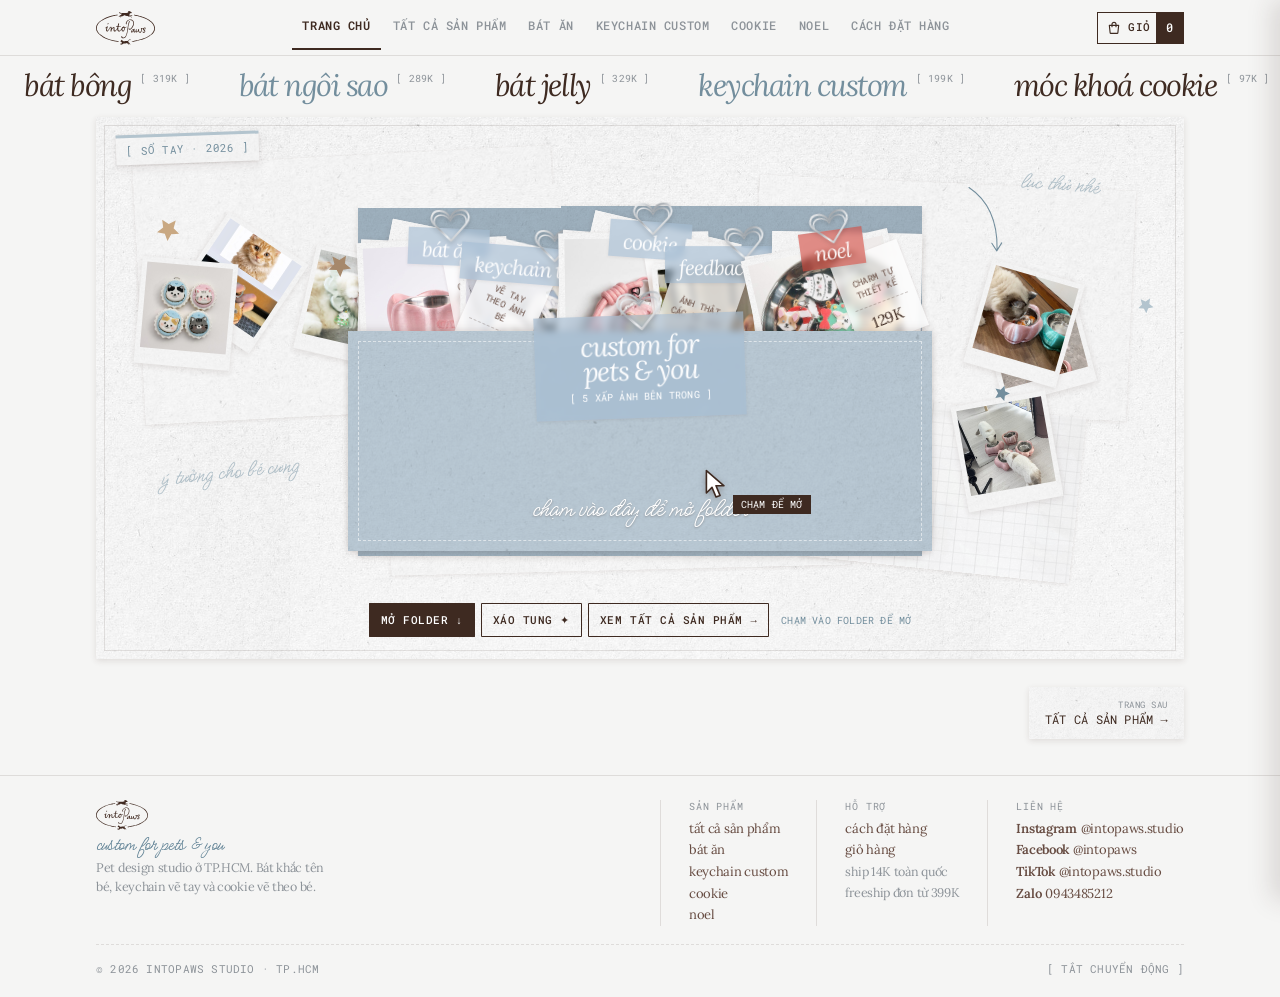
<file: index.html>
<!DOCTYPE html>
<html lang="vi">
<head>
<meta charset="UTF-8">
<meta name="viewport" content="width=device-width, initial-scale=1">
<title>intoPaws Studio — Custom for Pets &amp; You</title>
<meta name="description" content="intoPaws Studio, pet design studio ở TP.HCM. Bát ăn chống kiến khắc tên bé, keychain thủ công và cookie vẽ theo bé. Đặt hàng online, shop nhắn tin xác nhận đơn.">
<meta property="og:title" content="intoPaws Studio — Custom for Pets & You">
<meta property="og:description" content="Bát khắc tên bé · Keychain thủ công · Cookie vẽ theo bé · Đặt hàng online.">
<meta property="og:image" content="images/home/bat-a.jpg">
<meta name="theme-color" content="#F5F5F4">
<link rel="icon" href="images/logo-main.svg" type="image/svg+xml">
<link rel="preconnect" href="https://fonts.googleapis.com">
<link rel="preconnect" href="https://fonts.gstatic.com" crossorigin>
<link href="https://fonts.googleapis.com/css2?family=Lora:ital,wght@0,400;0,500;0,600;1,400;1,500&family=Meow+Script&family=Roboto+Mono:wght@400;500&display=swap" rel="stylesheet">
<link rel="stylesheet" href="styles.css?v=101">
</head>
<body>
<a class="skip" href="#main">Bỏ qua, vào nội dung chính</a>

<!-- kẹp giấy hình tim: 1 vòng tim, vòng trong ôm sát vòng ngoài -->
<svg width="0" height="0" style="position:absolute" aria-hidden="true">
  <defs>
    <linearGradient id="silver" x1="0" y1="0" x2="1" y2="1">
      <stop offset="0" stop-color="#f6f7f8"/><stop offset=".35" stop-color="#a3a8ad"/>
      <stop offset=".62" stop-color="#f0f2f4"/><stop offset="1" stop-color="#868b90"/>
    </linearGradient>
    <path id="heartpath" d="M60 92 L16 46 C3 32 9 9 31 9 C45 9 55 19 60 29 C65 19 75 9 89 9 C111 9 117 32 104 46 Z"/>
  </defs>
  <!-- ngôi sao đơn giản, tô đặc theo màu chữ (currentColor) -->
  <symbol id="star" viewBox="0 0 24 24"><path d="M12 1.8l3 6.6 7.2.8-5.4 4.9 1.5 7.1L12 17.6l-6.3 3.6 1.5-7.1L1.8 9.2 9 8.4z" fill="currentColor"/></symbol>
  <symbol id="heartclip" viewBox="0 0 120 100">
    <use href="#heartpath" fill="none" stroke="url(#silver)" stroke-width="5" stroke-linejoin="round"/>
    <use href="#heartpath" fill="none" stroke="url(#silver)" stroke-width="4.4" stroke-linejoin="round" transform="translate(60 92) scale(.86) translate(-60 -92)"/>
  </symbol>
</svg>

<header class="topbar">
  <a href="#top" class="brand" aria-label="intoPaws Studio, về đầu trang">
    <img src="images/logo-main.svg" alt="intoPaws" width="66" height="38">
  </a>
  <button class="menu-btn" id="menuBtn" aria-expanded="false" aria-controls="menu" aria-label="Mở menu các trang"><span class="mb-ico" aria-hidden="true"><i></i><i></i><i></i></span><span class="mb-lbl mono">menu</span><span id="menuCur">trang chủ</span><span class="mb-car" aria-hidden="true">▾</span></button>
  <nav class="menu-inner" id="menu" aria-label="Menu chính">
    <a href="#top" data-nav="top">trang chủ</a>
    <a href="#tat-ca" data-nav="tat-ca">tất cả sản phẩm</a>
    <a href="#bat" data-nav="bat">bát ăn</a>
    <a href="#keychain" data-nav="keychain">keychain custom</a>
    <a href="#cookie" data-nav="cookie">cookie</a>
    <a href="#noel" data-nav="noel">noel</a>
    <a href="#dat-hang" data-nav="dat-hang">cách đặt hàng</a>
  </nav>
  <button class="cart-btn" id="cartBtn" aria-label="Mở giỏ hàng"><svg class="cart-ico" viewBox="0 0 24 24" aria-hidden="true"><path d="M5 8h14l-1.2 11.2a1 1 0 0 1-1 .8H7.2a1 1 0 0 1-1-.8L5 8z" fill="none" stroke="currentColor" stroke-width="1.7" stroke-linejoin="round"/><path d="M9 10V6.5a3 3 0 0 1 6 0V10" fill="none" stroke="currentColor" stroke-width="1.7" stroke-linecap="round"/></svg><span class="mono cart-txt">giỏ</span><b id="cartCount">0</b></button>
</header>

<main id="main">
  <div class="page" id="top" data-page="top">
  <div class="marquee" aria-label="Các dòng sản phẩm">
    <div class="marquee-track" id="marquee"></div>
  </div>

  <!-- ===== TRANG CHỦ: KHUNG SỔ TAY, FOLDER CHE CÁC XẤP ẢNH ===== -->
  <section class="wrap" aria-labelledby="heroTitle">
    <h1 class="sr-only" id="heroTitle">intoPaws Studio: Custom for Pets &amp; You</h1>
    <div class="frame-page hero-frame">
      <span class="note-paper corner mono">[ SỔ TAY · 2026 ]</span>
      <div class="board closed" id="board">
        <div class="deco" aria-hidden="true">
          <span class="sheet s-a"></span><span class="sheet s-b"></span><span class="sheet s-c"></span><span class="sheet s-d"></span>
          <p class="scrib faint s1"><span class="script">ý tưởng cho bé cưng</span></p>
          <p class="scrib faint s2"><span class="script">lục thử nhé</span></p>
          <svg class="arrow" viewBox="0 0 120 70"><path d="M4 8 C40 4 70 20 96 52 M84 50 L97 54 L95 40" fill="none" stroke="#738E9D" stroke-width="1.6" stroke-linecap="round" stroke-linejoin="round"/></svg>
        </div>
        <span class="folder-back" aria-hidden="true"></span>
        <!-- xấp ảnh + đồ lặt vặt do app.js tạo -->
        <button class="folder-front" id="folder" aria-label="Mở folder sổ tay intoPaws để xem các xấp ảnh" aria-expanded="false">
          <svg class="heart" aria-hidden="true"><use href="#heartclip"/></svg>
          <span class="vellum f-tag"><span class="v-title">custom for<br>pets &amp; you</span><span class="mono">[ 5 XẤP ẢNH BÊN TRONG ]</span></span>
          <span class="f-hint script">chạm vào đây để mở folder</span>
        </button>
        <!-- con trỏ hướng dẫn: chỉ vào folder cho tới khi mở -->
        <span class="guide-hand" aria-hidden="true">
          <svg viewBox="0 0 32 40"><path d="M4 2 L4 30 L11 23 L16 35 L21 33 L16 21 L26 21 Z" fill="#fff" stroke="#3E2A21" stroke-width="2" stroke-linejoin="round"/></svg>
          <span class="mono">chạm để mở</span>
        </span>
      </div>
      <div class="board-ctrl">
        <button class="btn" id="btnFolder" aria-label="Mở folder">mở folder ↓</button>
        <button class="btn btn-line" id="btnMess" aria-label="Xáo tung mọi thứ trên bàn">xáo tung ✦</button>
        <a class="btn btn-line" href="#tat-ca">xem tất cả sản phẩm →</a>
        <p class="hint mono" id="boardHint">chạm vào folder để mở</p>
      </div>
    </div>
  </section>
  </div>

  <!-- lớp mở chi tiết một xấp -->
  <div class="desk" id="desk" role="dialog" aria-modal="true" aria-labelledby="deskTitle" hidden>
    <div class="desk-inner frame-page">
      <div class="desk-bar">
        <div><span class="mono label" id="deskCount">[ 06 ẢNH ]</span><h2 class="title" id="deskTitle">bát ăn</h2></div>
        <div class="desk-btns mono">
          <button class="dbtn" id="deskShuffle" aria-label="Xáo lại các ảnh"><span aria-hidden="true">↻</span> xáo lại</button>
          <button class="dbtn dbtn-main" id="deskClose" aria-label="Đóng, gom ảnh lại"><span aria-hidden="true">×</span> đóng lại</button>
        </div>
      </div>
      <p class="desk-hint small">Chạm vào một tấm ảnh để lật mặt sau, chạm lần nữa để lật lại nhé.</p>
      <div class="desk-sets" id="deskSets"></div>
    </div>
  </div>

  <!-- ===== TẤT CẢ SẢN PHẨM: nhìn một lần là nắm hết ===== -->
  <section class="wrap page" id="tat-ca" data-page="tat-ca" aria-labelledby="allTitle" hidden>
    <div class="frame-page overview">
      <header class="p-head"><div><span class="mono label">[ TẤT CẢ SẢN PHẨM · 7 MÓN ]</span><h2 class="title big" id="allTitle">mình có gì nè</h2></div><p class="kicker script"><span class="ln">bấm vào một món</span> <span class="ln">để xem &amp; đặt</span></p></header>
      <div class="ov-body" id="ovBody">
        <div class="ov-grid" id="overview"></div>
        <p class="ov-foot mono">[ ship 14K toàn quốc · freeship đơn từ 399K · chuyển khoản khi shop nhắn xác nhận ]</p>
      </div>
    </div>
  </section>

  <!-- ===== CÁC TAB SẢN PHẨM ===== -->
  <section class="wrap shop" aria-label="Cửa hàng">

    <!-- ===== BÁT ===== -->
    <div id="bat" class="frame-page panel page" data-page="bat" hidden>
      <header class="p-head">
        <div><span class="mono label">[ 01 — BÁT ĂN CHỐNG KIẾN ]</span><h2 class="title big">bát ăn</h2></div>
        <p class="kicker script"><span class="ln">khắc tên bé miễn phí,</span> <span class="ln">phối màu tuỳ ý</span></p>
      </header>
      <div class="two-col">
        <div class="col">
          <div class="box bowl-pick">
          <p class="box-h mono">[ 1 ] chọn bát</p>
          <div class="bowl-tabs" role="radiogroup" aria-label="Chọn dáng bát" id="bowlTabs"></div>
          <div class="bowl-stage">
            <span class="sheet st1" aria-hidden="true"></span><span class="sheet st2" aria-hidden="true"></span>
            <figure class="bowl-hero carousel" id="bowlCar">
              <span class="car-img"><img id="bowlHero" alt=""></span>
              <span class="car-bar">
                <button type="button" class="car-nav prev" aria-label="Ảnh trước">‹</button>
                <span class="car-mid"><span class="car-count mono"></span><button type="button" class="spread-btn mono" data-for="bowlCar" data-spread="bowlSpread" aria-expanded="false">[ dàn ra tất cả ảnh ]</button></span>
                <button type="button" class="car-nav next" aria-label="Ảnh sau">›</button>
              </span>
            </figure>
            <article class="vellum bowl-card" aria-live="polite">
              <svg class="heart" aria-hidden="true"><use href="#heartclip"/></svg>
              <p class="v-title" id="bowlName">bát<br>bông</p>
              <ul class="v-list mono" id="bowlTags"></ul>
            </article>
            <div class="price-tape" id="bowlPriceTag">319.000 đ</div>
          </div>
          <div class="spread" id="bowlSpread" hidden></div>
          </div>
        </div>

        <form class="col bowl-form" id="bowlForm" novalidate>
          <div class="box">
          <p class="box-h mono">[ 2 ] phối màu</p>
          <div class="mixer">
            <fieldset class="vellum mix-card upper"><legend class="v-title">phần trên</legend>
              <div class="v-list mono swlist" data-part="topColor" role="radiogroup" aria-label="Màu phần trên"></div></fieldset>
            <div class="mix-photo" id="mixPhoto" aria-live="polite">
              <div class="strip strip-top"><img id="mixTop" alt=""></div>
              <div class="strip strip-base"><img id="mixBase" alt=""></div>
            </div>
            <fieldset class="vellum mix-card lower"><legend class="v-title">phần đế</legend>
              <div class="v-list mono swlist" data-part="baseColor" role="radiogroup" aria-label="Màu phần đế"></div></fieldset>
          </div>
          <p class="mix-note small" id="mixNote" hidden></p>
          </div>

          <div class="box">
          <p class="box-h mono">[ 3 ] đặt hàng</p>
          <div class="inner-pick" role="radiogroup" aria-label="Chọn lòng inox" id="innerPick"></div>
          <p class="inner-note small" id="innerNote"></p>
          <div class="order-row">
            <label class="field"><span class="mono">[ TÊN BÉ ĐỂ KHẮC ]*</span><input name="petName" id="petName" required maxlength="20" placeholder="VD: Tỏi" autocomplete="off"></label>
            <label class="field"><span class="mono">[ YÊU CẦU THÊM ]</span><input name="note" maxlength="200" placeholder="Kiểu chữ, mẫu charm…"></label>
            <label class="check"><input type="checkbox" name="charm" id="charm"><span>Thêm charm khắc bên ngoài bát <b class="hl">+49K</b></span></label>
            <div class="buy">
              <div class="qty" aria-label="Số lượng"><button type="button" data-q="-1" aria-label="Bớt một">−</button><b id="bowlQty" aria-live="polite">1</b><button type="button" data-q="1" aria-label="Thêm một">+</button></div>
              <p class="total" id="bowlTotal">319.000đ</p>
              <button class="btn" type="submit" aria-label="Thêm bát vào giỏ">Thêm vào giỏ</button>
            </div>
            <p class="form-error" id="bowlError" role="alert"></p>
          </div>
          </div>
          <details class="faq">
            <summary>Chọn bát cao bao nhiêu cho bé?</summary>
            <p>Cho bé đứng thẳng, đo từ sàn lên khuỷu chân trước. Miệng bát ngang mức đó là vừa. Ngôi Sao 11cm · Bông 12cm · Jelly 16cm. Chưa chắc thì bạn nhắn mình số đo kèm ảnh bé đứng nghiêng nhen.</p>
          </details>
        </form>
      </div>
    </div>

    <!-- ===== KEYCHAIN CUSTOM ===== -->
    <div id="keychain" class="frame-page panel page" data-page="keychain" hidden>
      <header class="p-head">
        <div><span class="mono label">[ 02 — KEYCHAIN CUSTOM ]</span><h2 class="title big">keychain</h2><p class="caramel-i">resin vẽ tay từ ảnh bé nhà bạn</p></div>
        <p class="kicker script"><span class="ln">mỗi bé một chiếc,</span> <span class="ln">không trùng ai</span></p>
      </header>
      <div class="two-col">
        <div class="col">
          <div class="box">
            <p class="box-h mono">[ 1 ] xem mẫu</p>
            <div class="bowl-stage ck-stage">
              <span class="sheet st1" aria-hidden="true"></span><span class="sheet st2" aria-hidden="true"></span>
              <figure class="bowl-hero carousel" id="keyCar">
                <span class="car-img"><img alt=""></span>
                <span class="car-bar">
                  <button type="button" class="car-nav prev" aria-label="Ảnh trước">‹</button>
                  <span class="car-mid"><span class="car-count mono"></span><button type="button" class="spread-btn mono" data-for="keyCar" data-spread="keySpread" aria-expanded="false">[ dàn ra tất cả ảnh ]</button></span>
                  <button type="button" class="car-nav next" aria-label="Ảnh sau">›</button>
                </span>
              </figure>
              <article class="vellum bowl-card ck-card key-card">
                <svg class="heart" aria-hidden="true"><use href="#heartclip"/></svg>
                <p class="v-title">keychain thủ công</p>
                <ul class="v-list mono spec-list" id="keyTags"></ul>
              </article>
              <div class="price-tape" id="keyPrice">199K</div>
            </div>
            <div class="spread" id="keySpread" hidden></div>
          </div>
        </div>

        <form class="col key-form" id="keyForm" novalidate>
          <div class="box">
            <p class="box-h mono">[ 2 ] gửi ảnh bé &amp; đặt hàng</p>
            <ol class="how mono key-how">
              <li><b>[1]</b> tải 1–3 ảnh bé rõ mặt</li>
              <li><b>[2]</b> shop vẽ bản phác, gửi bạn duyệt qua IG/Zalo</li>
              <li><b>[3]</b> duyệt xong mình làm, 4–7 ngày</li>
            </ol>
            <div class="field">
              <span class="mono">[ ẢNH BÉ · 1–3 ẢNH RÕ MẶT ]*</span>
              <button type="button" class="uploader" id="keyUploader" aria-label="Chọn ảnh bé từ máy">+ chọn ảnh bé</button>
              <input type="file" id="keyFile" accept="image/*" multiple hidden>
              <div class="previews" id="keyPreviews"></div>
            </div>
            <div class="two">
              <label class="field"><span class="mono">[ TÊN BÉ ]*</span><input name="petName" maxlength="40"></label>
              <label class="field"><span class="mono">[ GIỐNG ]</span><input name="breed" maxlength="60" placeholder="Corgi, Anh lông ngắn…"></label>
            </div>
            <fieldset class="field species"><legend class="mono">[ BÉ LÀ ]*</legend>
              <label><input type="radio" name="species" value="Mèo"><span>Mèo</span></label>
              <label><input type="radio" name="species" value="Cún"><span>Cún</span></label>
              <label><input type="radio" name="species" value="Khác"><span>Khác</span></label>
            </fieldset>
            <label class="field"><span class="mono">[ YÊU CẦU THÊM ]</span><input name="note" maxlength="200" placeholder="Chữ khắc mặt sau, màu dây, phụ kiện…"></label>
            <div class="buy">
              <div class="qty" aria-label="Số lượng"><button type="button" data-q="-1" aria-label="Bớt một">−</button><b id="keyQty" aria-live="polite">1</b><button type="button" data-q="1" aria-label="Thêm một">+</button></div>
              <p class="total" id="keyTotal">199.000đ</p>
              <button class="btn" type="submit" aria-label="Thêm keychain vào giỏ">Thêm vào giỏ</button>
            </div>
            <p class="form-error" id="keyError" role="alert"></p>
          </div>
        </form>
      </div>
    </div>

    <!-- ===== COOKIE & KEYCHAIN ===== -->
    <div id="cookie" class="frame-page panel page" data-page="cookie" hidden>
      <header class="p-head">
        <div><span class="mono label">[ 03 — COOKIE ]</span><h2 class="title big slate">custom</h2><p class="caramel-i">vẽ từ chính bé cưng nhà bạn</p></div>
        <p class="incl">giá đã gồm<br><span class="hl-blue">thiết kế</span></p>
      </header>
      <div class="two-col">
        <div class="col">
          <div class="box">
            <p class="box-h mono">[ 1 ] chọn món</p>
            <div class="bowl-stage ck-stage">
              <span class="sheet st1" aria-hidden="true"></span><span class="sheet st2" aria-hidden="true"></span>
              <figure class="bowl-hero carousel" id="cookieCar">
                <span class="car-img"><img alt=""></span>
              <span class="car-bar">
                <button type="button" class="car-nav prev" aria-label="Ảnh trước">‹</button>
                <span class="car-mid"><span class="car-count mono"></span><button type="button" class="spread-btn mono" data-for="cookieCar" data-spread="cookieSpread" aria-expanded="false">[ dàn ra tất cả ảnh ]</button></span>
                <button type="button" class="car-nav next" aria-label="Ảnh sau">›</button>
              </span>
              </figure>
              <article class="vellum bowl-card ck-card" aria-live="polite">
                <svg class="heart" aria-hidden="true"><use href="#heartclip"/></svg>
                <p class="v-title" id="ckName">cookie</p>
                <ul class="v-list mono spec-list" id="ckTags"></ul>
              </article>
              <div class="price-tape" id="ckPrice">từ 97K</div>
            </div>
            <div class="spread" id="cookieSpread" hidden></div>
            <div class="ptable-wrap" id="ptableWrap">
            <p class="price-hint mono">bấm vào một ô giá để chọn món ↓</p>
            <span class="price-guide" id="priceGuide" aria-hidden="true">
              <svg viewBox="0 0 32 40"><path d="M4 2 L4 30 L11 23 L16 35 L21 33 L16 21 L26 21 Z" fill="#fff" stroke="#3E2A21" stroke-width="2" stroke-linejoin="round"/></svg>
              <span class="mono">bấm chọn</span>
            </span>
            <table class="ptable">
              <thead><tr><th scope="col"></th><th scope="col" class="ph">vẽ theo bé<small>gửi ảnh bé</small></th><th scope="col" class="ph">mẫu sẵn<small>chọn bé có sẵn</small></th></tr></thead>
              <tbody id="priceRows"></tbody>
            </table>
            </div>
            <p class="pnote">hoàn thiện 4–7 ngày · bạn duyệt bản vẽ trước khi shop làm</p>
          </div>
        </div>

        <form class="col cookie-form" id="cookieForm" novalidate>
          <div class="empty-step" id="cookieEmpty">
            <p class="script">bắt đầu bằng cách bấm một ô giá <span class="dir-up">ở bảng phía trên ↑</span><span class="dir-side">ở bảng bên cạnh ←</span></p>
            <ol class="how mono">
              <li><b>[1]</b> bấm ô giá. cột <span class="hl-blue">vẽ theo bé</span>: mình vẽ theo ảnh bé bạn gửi. cột <span class="hl-blue">mẫu sẵn</span>: chọn một bé có sẵn</li>
              <li><b>[2]</b> chọn bé có sẵn, hoặc tải ảnh bé lên</li>
              <li><b>[3]</b> chọn hoạ tiết &amp; màu kem nền (với cookie)</li>
              <li><b>[4]</b> bấm “thêm vào giỏ”</li>
            </ol>
          </div>
          <!-- mẫu sẵn: chọn bé -->
          <div class="box ready-step" id="readyStep" hidden>
            <p class="box-h mono">[ 2 ] chọn bé</p>
            <p class="how-line">bấm vào hình một bé, hoặc tên giống trong danh sách</p>
            <div class="pick-tabs mono" role="tablist" aria-label="Bé cún hay bé mèo">
              <button type="button" role="tab" aria-selected="true" data-kind="cún" id="kindDog">[ bé cún ]</button>
              <button type="button" role="tab" aria-selected="false" data-kind="mèo" id="kindCat">[ bé mèo ]</button>
            </div>
            <div class="plate">
              <div class="cookie-grid" id="cookieGrid" role="radiogroup" aria-label="Các mẫu bé"></div>
              <div class="vellum list-card"><svg class="heart" aria-hidden="true"><use href="#heartclip"/></svg><p class="v-title" id="listTitle">bé cún</p><ol class="v-list mono" id="breedList"></ol></div>
            </div>
          </div>
          <!-- nền kem -->
          <div class="box cream-step" id="creamStep" hidden>
            <p class="box-h mono">[ 3 ] nền kem</p>
            <p class="how-line">chọn một hoạ tiết, một màu kem và màu đế bánh</p>
            <span class="mono sub-h">a · hoạ tiết</span>
            <div class="patterns" id="patterns" role="radiogroup" aria-label="Hoạ tiết kem nền"></div>
            <span class="mono sub-h">b · màu kem: <b id="creamName">chưa chọn</b></span>
            <div class="cbars" id="cbars" role="radiogroup" aria-label="Màu kem nền"></div>
            <div class="bases-row"><span class="mono sub-h">c · đế bánh</span><div class="bases" id="bases" role="radiogroup" aria-label="Màu đế bánh"></div></div>
          </div>
          <!-- đặt hàng -->
          <div class="box order-box" id="cookieOrder" hidden>
            <p class="box-h mono">[ 4 ] đặt hàng</p>
            <p class="pick-sum" id="cookieSum" aria-live="polite"></p>
            <div id="customFields" hidden>
              <div class="field">
                <span class="mono">[ ẢNH BÉ · 1–3 ẢNH RÕ MẶT ]*</span>
                <button type="button" class="uploader" id="uploader" aria-label="Chọn ảnh bé từ máy">+ chọn ảnh bé</button>
                <input type="file" id="fileInput" accept="image/*" multiple hidden>
                <div class="previews" id="previews"></div>
              </div>
              <div class="two">
                <label class="field"><span class="mono">[ TÊN BÉ ]*</span><input name="petName" maxlength="40"></label>
                <label class="field"><span class="mono">[ GIỐNG ]</span><input name="breed" maxlength="60" placeholder="Corgi, Anh lông ngắn…"></label>
              </div>
              <fieldset class="field species"><legend class="mono">[ BÉ LÀ ]*</legend>
                <label><input type="radio" name="species" value="Mèo"><span>Mèo</span></label>
                <label><input type="radio" name="species" value="Cún"><span>Cún</span></label>
                <label><input type="radio" name="species" value="Khác"><span>Khác</span></label>
              </fieldset>
            </div>
            <label class="field"><span class="mono">[ YÊU CẦU THÊM ]</span><input name="note" maxlength="200" placeholder="Tư thế, chữ, phụ kiện…"></label>
            <div class="buy">
              <div class="qty" aria-label="Số lượng"><button type="button" data-q="-1" aria-label="Bớt một">−</button><b id="cookieQty" aria-live="polite">1</b><button type="button" data-q="1" aria-label="Thêm một">+</button></div>
              <p class="total" id="cookieTotal">0đ</p>
              <button class="btn" type="submit" aria-label="Thêm cookie vào giỏ">Thêm vào giỏ</button>
            </div>
            <p class="form-error" id="cookieError" role="alert"></p>
          </div>
        </form>
      </div>
    </div>

    <!-- ===== NOEL ===== -->
    <div id="noel" class="frame-page panel noel page" data-page="noel" hidden>
      <div class="two-col noel-cols">
        <div class="envelope-scene" aria-hidden="true">
          <span class="envelope"><span class="flap"></span></span>
          <div class="stamp-tree" id="stampTree"></div>
          <svg class="string" viewBox="0 0 400 520" preserveAspectRatio="none">
            <path d="M70 110 C150 90 190 170 230 210 S330 230 300 270 C250 330 110 280 60 330 C20 370 120 380 150 340 C180 300 90 300 80 360 M150 340 C210 380 260 430 340 470" fill="none" stroke="#B0302A" stroke-width="3" stroke-linecap="round"/>
          </svg>
          <svg class="tree-star" viewBox="0 0 24 24"><use href="#star"/></svg>
          <svg class="st s1" viewBox="0 0 24 24"><use href="#star"/></svg><svg class="st s2" viewBox="0 0 24 24"><use href="#star"/></svg><svg class="st s3" viewBox="0 0 24 24"><use href="#star"/></svg>
        </div>
        <div class="noel-text">
          <span class="mono label red">[ 04 — NOEL 2026 ]</span>
          <h2 class="noel-hand"><span class="r">Noel này</span><br><span class="hlw">bạn tự tay thiết kế</span><br><span class="hlw">bảng tên mới</span> <span class="s">cho bé chưa?</span></h2>
          <p>Chọn dáng, bé, màu lông, tên và charm nhỏ trên trang thiết kế riêng của mình nhé.</p>
          <p class="noel-price"><span class="hl red">129K</span> <span class="mono">[ MỘT CHARM ]</span></p>
          <a class="btn btn-red" id="noelLink" href="#" target="_blank" rel="noopener" aria-label="Mở trang thiết kế charm Noel (mở tab mới)">Thiết kế charm Noel ↗</a>
          <p class="mono step gal-h">[ ảnh tham khảo ]</p>
          <div class="gallery" id="noelGallery"></div>
        </div>
      </div>
    </div>

    <!-- ===== ĐẶT HÀNG ===== -->
    <div id="dat-hang" class="frame-page panel order page" data-page="dat-hang" hidden>
      <header class="p-head"><div><span class="mono label">[ 05 — ĐẶT HÀNG ]</span><h2 class="title big">đặt hàng thế nào nhỉ?</h2></div></header>
      <ol class="steps">
        <li class="watercolor step"><span class="mono">[ 01 ]</span><h3>chọn món</h3><p>Chọn bát hoặc cookie, điền tên bé, tải ảnh bé nếu là đơn vẽ theo bé.</p></li>
        <li class="watercolor step"><span class="mono">[ 02 ]</span><h3>shop nhắn bạn</h3><p>Đặt xong, shop nhắn bạn qua IG/Zalo để xác nhận đơn và gửi thông tin chuyển khoản.</p></li>
        <li class="watercolor step"><span class="mono">[ 03 ]</span><h3>mình làm &amp; giao</h3><p>Bát 2–5 ngày, cookie và keychain 4–7 ngày. Đơn vẽ theo bé thì bạn duyệt bản vẽ qua IG/Zalo trước nhé.</p></li>
      </ol>
      <div class="order-info">
        <div class="oi-box"><p class="oi-h mono">phí ship</p><p class="oi-line"><b>14K</b> ship toàn quốc</p><p class="oi-line"><b>freeship</b> đơn từ 399K</p></div>
        <div class="oi-box"><p class="oi-h mono">nhắn shop</p><p class="contact" id="contactLinks"></p></div>
      </div>
    </div>
  </section>

  <!-- chuyển trang: trang trước / trang sau -->
  <nav class="wrap pager mono" id="pager" aria-label="Chuyển trang"></nav>
</main>

<footer class="footer">
  <div class="f-grid">
    <div class="f-brand">
      <img src="images/logo-main.svg" alt="intoPaws" class="footer-logo" width="66" height="38">
      <p class="f-tag script">custom for pets &amp; you</p>
      <p class="f-txt">Pet design studio ở TP.HCM. Bát khắc tên bé, keychain vẽ tay và cookie vẽ theo bé.</p>
    </div>
    <div class="f-links">
    <nav class="f-col" aria-label="Sản phẩm">
      <p class="f-h mono">sản phẩm</p>
      <a href="#tat-ca">tất cả sản phẩm</a>
      <a href="#bat">bát ăn</a>
      <a href="#keychain">keychain custom</a>
      <a href="#cookie">cookie</a>
      <a href="#noel">noel</a>
    </nav>
    <nav class="f-col" aria-label="Hỗ trợ">
      <p class="f-h mono">hỗ trợ</p>
      <a href="#dat-hang">cách đặt hàng</a>
      <button type="button" class="f-link" id="footCart">giỏ hàng</button>
      <span>ship 14K toàn quốc</span>
      <span>freeship đơn từ 399K</span>
    </nav>
    <div class="f-col" id="footContact">
      <p class="f-h mono">liên hệ</p>
    </div>
    </div>
  </div>
  <div class="f-bottom mono">
    <span>© 2026 intoPaws Studio · TP.HCM</span>
    <button class="f-link mono" id="motionBtn" aria-pressed="false" aria-label="Bật hoặc tắt chuyển động trên trang">[ tắt chuyển động ]</button>
  </div>
</footer>

<aside id="cartDrawer" class="drawer" aria-hidden="true" aria-label="Giỏ hàng" inert>
  <div class="drawer-head"><h2 class="title">giỏ hàng</h2><button class="icon-btn" id="cartClose" aria-label="Đóng giỏ hàng">×</button></div>
  <div id="cartItems" class="cart-items"></div>
  <div class="cart-foot" id="cartFoot"></div>
</aside>
<div id="overlay" class="overlay"></div>

<dialog id="checkoutDialog" class="sheet-dlg" aria-labelledby="coTitle">
  <form method="dialog" class="sheet-close"><button aria-label="Đóng">×</button></form>
  <h2 class="title" id="coTitle">thông tin nhận hàng</h2>
  <form id="checkoutForm" class="form" novalidate>
    <label>Họ tên người nhận*<input name="name" required autocomplete="name"></label>
    <label>Số điện thoại*<input name="phone" required inputmode="tel" autocomplete="tel" pattern="0[0-9]{9,10}"></label>
    <label>Instagram / Zalo để mình gửi bản vẽ &amp; xác nhận*<input name="social" required placeholder="@ten_ig hoặc số Zalo"></label>
    <label>Email (nhận xác nhận đơn)<input name="email" type="email" autocomplete="email"></label>
    <label>Địa chỉ nhận hàng*<textarea name="address" rows="2" required autocomplete="street-address" placeholder="Số nhà, đường, phường/xã, quận/huyện, tỉnh/thành"></textarea></label>
    <label>Ghi chú cho shop<textarea name="note" rows="2"></textarea></label>
    <input name="website" class="hp" tabindex="-1" autocomplete="off" aria-hidden="true">
    <div class="summary" id="checkoutSummary"></div>
    <p class="form-error" id="checkoutError" role="alert"></p>
    <button class="btn btn-block" id="payBtn" type="submit">Đặt hàng</button>
    <p class="small center">Đặt xong, shop sẽ nhắn bạn qua IG/Zalo để xác nhận đơn và gửi thông tin chuyển khoản nhen.</p>
  </form>
</dialog>

<div id="toast" class="toast" role="status"></div>
<!-- xem ảnh tham khảo phóng to -->
<dialog id="lightbox" class="lightbox" aria-label="Xem ảnh lớn">
  <button class="lb-close mono" id="lbClose" aria-label="Đóng">đóng ×</button>
  <button class="lb-nav prev" id="lbPrev" aria-label="Ảnh trước">‹</button>
  <figure><img id="lbImg" alt=""><figcaption class="mono" id="lbCap"></figcaption></figure>
  <button class="lb-nav next" id="lbNext" aria-label="Ảnh sau">›</button>
</dialog>
<!-- con trỏ chuột kèm chữ hướng dẫn (chỉ hiện trên máy tính có chuột) -->
<div class="cursor-hint" id="cursorHint" aria-hidden="true"><span class="ring"></span><span class="txt mono"></span></div>

<script src="config.js?v=101"></script>
<script src="app.js?v=101"></script>
</body>
</html>
</file>
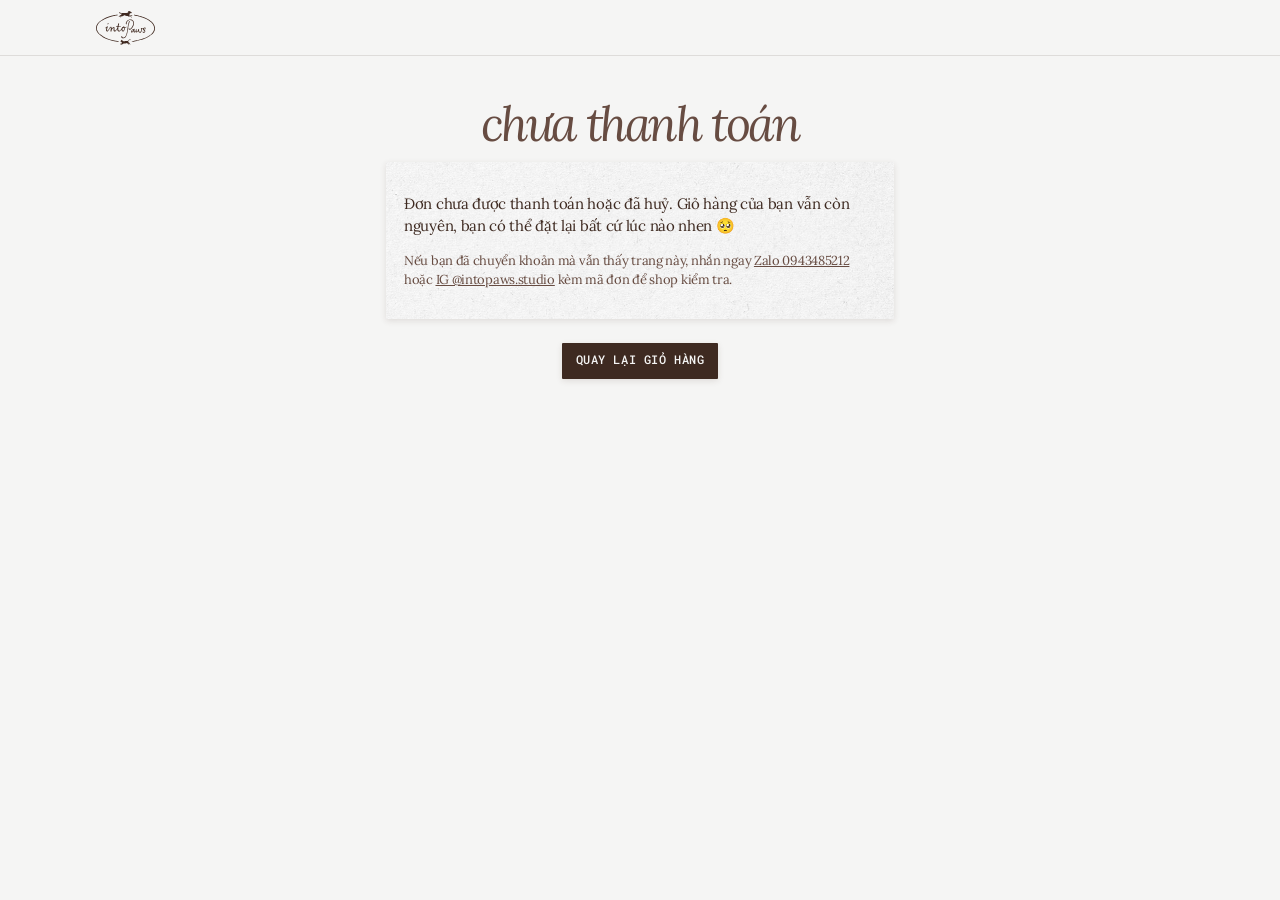
<file: ket-qua.html>
<!DOCTYPE html>
<html lang="vi">
<head>
<meta charset="UTF-8">
<meta name="viewport" content="width=device-width, initial-scale=1">
<title>Kết quả đặt hàng — intoPaws Studio</title>
<meta name="robots" content="noindex">
<link rel="icon" href="images/logo-main.svg" type="image/svg+xml">
<link href="https://fonts.googleapis.com/css2?family=Lora:ital,wght@0,400;0,500;0,600;1,400&family=Meow+Script&family=Roboto+Mono:wght@400;500&display=swap" rel="stylesheet">
<link rel="stylesheet" href="styles.css?v=101">
</head>
<body>
<header class="topbar"><a href="./" class="brand" aria-label="intoPaws Studio, về trang chủ"><img src="images/logo-main.svg" alt="intoPaws" width="66" height="38"></a></header>
<main class="result" id="result">
  <div class="spinner"></div>
  <p>Shop đang kiểm tra thanh toán của bạn…</p>
</main>
<script src="config.js?v=101"></script>
<script>
(function () {
  const C = window.INTOPAWS, box = document.getElementById("result");
  const q = new URLSearchParams(location.search);
  let code = q.get("orderCode");
  try { code = code || localStorage.getItem("ip_last_order"); } catch (e) {}
  const contact = `<a href="${C.contact.zalo}">Zalo ${C.contact.zaloNumber}</a> hoặc <a href="${C.contact.instagram}">IG @intopaws.studio</a>`;

  function show(html) { box.innerHTML = html; }
  function success(d) {
    try { localStorage.removeItem("ip_cart"); localStorage.removeItem("ip_last_order"); } catch (e) {}
    show(`<figure class="frame polaroid"><img src="images/hero-meo-an.jpg" alt=""><figcaption>cảm ơn bạn nhen!</figcaption></figure>
      <h1 class="title" style="font-size:3.4rem">đặt hàng thành công</h1>
      <div class="box">
        <p><b>Mã đơn:</b> ${d.orderCode}</p>
        <p><b>Đã thanh toán:</b> ${Number(d.amount || 0).toLocaleString("vi-VN")}đ</p>
        <p>Shop sẽ nhắn bạn qua <b>${d.social || "IG/Zalo"}</b> để xác nhận đơn${d.hasCustom ? " và gửi bản vẽ Pet Design để bạn duyệt" : ""} nhen 🩵</p>
        <p class="small">Cần hỏi gì thêm, bạn nhắn ${contact} kèm mã đơn nhé.</p>
      </div>
      <p style="margin-top:1.5rem"><a class="btn" href="./">Về trang chủ</a></p>`);
  }
  function cancelled() {
    show(`<h1 class="title" style="font-size:3rem">chưa thanh toán</h1>
      <div class="box"><p>Đơn ${code || ""} chưa được thanh toán hoặc đã huỷ. Giỏ hàng của bạn vẫn còn nguyên, bạn có thể đặt lại bất cứ lúc nào nhen 🥺</p>
      <p class="small">Nếu bạn đã chuyển khoản mà vẫn thấy trang này, nhắn ngay ${contact} kèm mã đơn để shop kiểm tra.</p></div>
      <p style="margin-top:1.5rem"><a class="btn" href="./">Quay lại giỏ hàng</a></p>`);
  }
  function waiting() {
    show(`<div class="spinner"></div><p>Shop chưa nhận được tiền của đơn ${code}. Nếu bạn vừa chuyển khoản, đợi một chút nhen…</p>
      <p class="small">Trang tự kiểm tra lại. Quá 10 phút vẫn chưa xong, bạn nhắn ${contact}.</p>`);
  }

  // Chế độ nhắn tin: đơn đã ghi nhận, shop sẽ nhắn khách để xác nhận và gửi thông tin chuyển khoản
  if (q.get("chat") && code) {
    try { localStorage.removeItem("ip_cart"); localStorage.removeItem("ip_last_order"); } catch (e) {}
    document.title = "Đặt hàng thành công — intoPaws Studio";
    show(`<figure class="frame polaroid"><img src="images/hero-meo-an.jpg" alt=""><figcaption>cảm ơn bạn nhen!</figcaption></figure>
      <h1 class="title" style="font-size:3.4rem">đặt hàng thành công</h1>
      <div class="box">
        <p><b>Mã đơn:</b> ${String(code).replace(/\D/g, "")}</p>
        <p>Shop sẽ nhắn bạn qua <b>IG/Zalo</b> bạn đã để lại để xác nhận đơn và gửi thông tin chuyển khoản nhen 🩵</p>
        <p class="small">Cần hỏi gì thêm, bạn nhắn ${contact} kèm mã đơn nhé.</p>
      </div>
      <p style="margin-top:1.5rem"><a class="btn" href="./">Về trang chủ</a></p>`);
    return;
  }
  if (!code) { cancelled(); return; }
  let tries = 0;
  async function check() {
    tries++;
    try {
      const r = await fetch(`${C.API_URL}?action=checkOrder&orderCode=${encodeURIComponent(code)}`);
      const d = await r.json();
      if (d.status === "PAID") return success(d);
      if (d.status === "CANCELLED" || d.status === "EXPIRED") return cancelled();
      waiting();
    } catch (e) { if (tries > 3) return show(`<p>Không kiểm tra được thanh toán lúc này. Bạn nhắn ${contact} kèm mã đơn <b>${code}</b> để shop xác nhận nhen.</p>`); }
    if (tries < 40) setTimeout(check, 8000);
  }
  if (q.get("cancel") === "true" && q.get("status") !== "PAID") { cancelled(); } else { check(); }
})();
</script>
</body>
</html>
</file>
<file: styles.css>
/* ============================================================
   intoPaws Studio — giấy can × nhãn xanh × kẹp tim
   Mọi thứ gom vào khung giấy: khung sổ tay (trang chủ) + các trang tab sản phẩm
   Font: Lora (chữ thường + tiêu đề nghiêng) · Meow Script (viết tay) · Roboto Mono (nhãn)
   ============================================================ */
:root {
  --white: #F5F5F4;
  --paper: #fbfbfa;
  --blue: #B3C4CE;
  --brown: #3E2A21;
  --espresso: #3E2A21;
  --cocoa: #674C42;
  --caramel: #A6886B;
  --taupe: rgba(118, 100, 82, .88);
  --slate: #738E9D;
  --hand: #5F8194;
  --grey: #8d9399;
  --red: #D34238;
  --vellum: rgba(164, 187, 210, .62);
  --vellum-pale: rgba(236, 241, 245, .85);
  --hl: rgba(164, 187, 210, .55);
  --line: rgba(62, 42, 33, .12);
  --paper-shadow: 0 2px 6px rgba(64, 42, 33, .12);
  --lift-shadow: 0 12px 24px rgba(64, 42, 33, .16), 0 2px 6px rgba(64, 42, 33, .1);
  --bounce: cubic-bezier(.34, 1.3, .64, 1);
  --serif: "Lora", Georgia, serif;
  --script: "Meow Script", "Lora", cursive;
  --mono: "Roboto Mono", ui-monospace, Menlo, Consolas, monospace;
  --tex: url(images/scrapbook/tex-white.jpg);
}

* { box-sizing: border-box; }
html { scroll-behavior: smooth; scroll-padding-top: 64px; }
body { margin: 0; background: var(--white); color: var(--espresso); font-family: var(--serif); font-size: 15px; line-height: 1.45; letter-spacing: -0.02em; -webkit-font-smoothing: antialiased; overflow-x: hidden; }
img { max-width: 100%; display: block; }
a { color: inherit; }
button, input, textarea, select { font: inherit; letter-spacing: inherit; color: inherit; }
button { cursor: pointer; }
:focus-visible { outline: 2px solid var(--slate); outline-offset: 3px; }

/* ---------- chữ ---------- */
.mono { font-family: var(--mono); font-size: 11px; letter-spacing: .02em; text-transform: uppercase; line-height: 1.35; }
.title { font-family: var(--serif); font-style: italic; font-weight: 400; letter-spacing: -0.05em; line-height: .95; color: var(--cocoa); margin: .1em 0; }
.title.big { font-size: clamp(2.3rem, 4.6vw, 3.4rem); }
.title.slate { color: var(--slate); }
.script { font-family: var(--script); font-weight: 400; letter-spacing: 0; line-height: 1.05; color: var(--hand); }
.kicker { margin: 0; font-size: 1.45rem; }
.caramel-i { margin: 0; font-style: italic; color: var(--caramel); font-size: 1.05rem; }
.hl { background: var(--caramel); color: #fff; padding: 0 .3em; font-weight: 500; }
.hl.red { background: var(--red); }
.hl-blue { background: var(--hl); padding: 0 .25em; }
.label { color: var(--slate); }
.label.red { color: var(--red); }
.small { font-size: 13px; color: var(--cocoa); }
.center { text-align: center; }
.step { color: var(--slate); margin: 0 0 8px; }
.sr-only { position: absolute; width: 1px; height: 1px; overflow: hidden; clip: rect(0 0 0 0); white-space: nowrap; }
.skip { position: absolute; left: -999px; top: 8px; z-index: 100; background: var(--brown); color: #fff; padding: 10px 14px; }
.skip:focus { left: 8px; }
.hp { position: absolute; left: -9999px; }

/* ---------- vật liệu giấy ---------- */
.wrap { max-width: 1120px; margin: 0 auto; padding: 0 16px; }
.frame-page {
  position: relative; background: var(--paper) var(--tex) center/700px; box-shadow: var(--paper-shadow);
  padding: 26px; outline: 1px solid var(--line); outline-offset: -9px;
}
.watercolor { background: var(--paper) var(--tex) center/600px; box-shadow: var(--paper-shadow); position: relative; }
.sheet { position: absolute; background: rgba(250, 250, 250, .62) var(--tex) center/600px; box-shadow: 0 1px 4px rgba(64, 42, 33, .1); }
.vellum { position: relative; background: var(--vellum); color: #fff; text-align: center; backdrop-filter: blur(3px); -webkit-backdrop-filter: blur(3px); box-shadow: 0 1px 3px rgba(64, 42, 33, .08); padding: 18px 14px 14px; }
.v-title { display: block; font-family: var(--serif); font-style: italic; font-weight: 400; letter-spacing: -0.05em; line-height: .92; font-size: 1.8rem; margin: 0 0 12px; color: rgba(255, 255, 255, .96); }
.v-list { list-style: none; margin: 0; padding: 0; line-height: 1.7; color: #fff; font-size: 10.5px; }
.tape-top { position: absolute; top: -14px; left: 50%; width: 150px; height: 40px; transform: translateX(-60%) rotate(-1.5deg); background: url(images/scrapbook/tape-blue.png) center/100% 100%; z-index: 3; }
.heart { position: absolute; width: 52px; height: 44px; z-index: 12; filter: drop-shadow(0 2px 2px rgba(0, 0, 0, .2)); pointer-events: none; }
.price-tape { position: absolute; background: var(--taupe); color: #fff; font-size: 1.55rem; letter-spacing: -0.04em; padding: .1em .55em .14em; transform: rotate(-2deg); box-shadow: var(--paper-shadow); z-index: 5; }

/* ---------- nút ---------- */
.btn { display: inline-flex; align-items: center; justify-content: center; gap: .4em; min-height: 44px; padding: 0 1.2em; border: 0; border-radius: 1px; background: var(--brown); color: var(--white); text-decoration: none; font-weight: 500; box-shadow: var(--paper-shadow); transition: transform .2s var(--bounce); }
.btn:hover { transform: translateY(-2px) rotate(-1deg); }
.btn:disabled { opacity: .6; cursor: wait; transform: none; }
.btn-block { width: 100%; }
.btn-red { background: var(--red); }
.pill { min-height: 44px; padding: 0 .8em; border: 0; background: transparent; color: var(--espresso); transition: background .15s; }
.pill:hover, .pill[aria-pressed="true"] { background: var(--hl); }
.icon-btn { width: 44px; height: 44px; border: 0; background: transparent; font-size: 26px; line-height: 1; }

/* ---------- thanh trên ---------- */
.topbar { position: sticky; top: 0; z-index: 40; display: flex; align-items: center; gap: 14px; min-height: 52px; padding: 0 max(16px, calc((100% - 1088px) / 2)); background: rgba(245, 245, 244, .85); backdrop-filter: blur(8px); -webkit-backdrop-filter: blur(8px); border-bottom: 1px solid var(--line); }
.brand { display: flex; align-items: center; gap: 8px; text-decoration: none; min-height: 44px; }
.brand img { height: 30px; width: auto; }
.nav { display: flex; gap: 2px; margin: 0 auto; }
.nav a { display: inline-flex; align-items: center; min-height: 44px; padding: 0 .6em; text-decoration: none; }
.nav a:hover { background: var(--hl); }
.cart-btn { min-height: 44px; border: 0; background: transparent; padding: 0 .4em; margin-left: auto; }
.cart-btn b { font-weight: 500; }
.cart-btn.bump { animation: bump .4s var(--bounce); }
@keyframes bump { 50% { transform: scale(1.18) rotate(-4deg); } }

.marquee { overflow: hidden; padding: 6px 0 4px; margin-bottom: 14px; }
.marquee-track { display: flex; width: max-content; animation: marquee 52s linear infinite; }
.marquee:hover .marquee-track, .marquee:focus-within .marquee-track { animation-play-state: paused; }
.marquee a { display: inline-flex; align-items: flex-start; gap: .3em; padding: 8px .8em; white-space: nowrap; text-decoration: none; font-style: italic; letter-spacing: -0.05em; font-size: clamp(1.3rem, 2.4vw, 1.9rem); line-height: 1.1; }
.marquee a:nth-child(even) { color: var(--slate); }
.marquee a:hover { color: var(--caramel); }
.marquee a sup { font-family: var(--mono); font-style: normal; font-size: 10px; color: var(--grey); margin-top: .5em; letter-spacing: .02em; }
@keyframes marquee { to { transform: translateX(-50%); } }

/* ============================================================
   TRANG CHỦ: KHUNG SỔ TAY + FOLDER
   ============================================================ */
.hero-frame { padding: 14px 14px 6px; }
.corner { position: absolute; left: 22px; top: 18px; z-index: 30; color: var(--grey); }
.board { --cw: 150px; --chh: 184px; position: relative; height: 540px; overflow: hidden; }
.board.shake { animation: shake .45s ease-in-out; }
@keyframes shake { 20% { transform: translate(-6px, 2px) rotate(-.4deg); } 40% { transform: translate(5px, -3px) rotate(.5deg); } 60% { transform: translate(-4px, 1px); } 80% { transform: translate(3px, -1px); } }
.deco { position: absolute; inset: 0; pointer-events: none; }
.deco > * { position: absolute; }
.deco .s-a { left: 2%; top: 4%; width: 40%; height: 56%; transform: rotate(-3deg); }
.deco .s-b { right: 3%; top: 10%; width: 36%; height: 50%; transform: rotate(2.5deg); }
.deco .s-c { left: 26%; top: 48%; width: 44%; height: 46%; transform: rotate(-1.4deg); background-color: rgba(236, 241, 245, .6); }
.deco .s-d { right: 8%; top: 58%; width: 26%; height: 36%; transform: rotate(6deg); background-image: url(images/scrapbook/tex-grid.png); background-size: 300px; }
.scrib { margin: 0; }
.scrib.s1 { left: 4%; top: 64%; font-size: 1.6rem; transform: rotate(-7deg); }
.scrib.s2 { right: 6%; top: 4%; font-size: 1.5rem; transform: rotate(5deg); }
.arrow { width: 80px; right: 10%; top: 11%; transform: rotate(40deg); }

/* folder */
.folder-back, .folder-front { position: absolute; transition: transform .8s var(--bounce), opacity .4s; transform-origin: 30% 100%; }
.folder-back { left: 23%; top: 15%; width: 54%; height: 80%; z-index: 2; background: #a4b7c5 var(--tex) center/600px; background-blend-mode: multiply; box-shadow: var(--paper-shadow); }
.folder-back::before { content: ""; position: absolute; left: 0; top: -22px; width: 36%; height: 24px; background: inherit; border-radius: 6px 6px 0 0; }
.folder-front {
  left: 22%; top: 40%; width: 56%; height: 58%; z-index: 20; border: 0; padding: 0;
  background: #bfcfdb var(--tex) center/600px; background-blend-mode: multiply; box-shadow: 0 -2px 8px rgba(64, 42, 33, .12), var(--paper-shadow);
}
.folder-front::before { content: ""; position: absolute; inset: 10px; border: 1px dashed rgba(255, 255, 255, .55); pointer-events: none; }
.folder-front .f-tag { position: absolute; left: 50%; top: -16px; width: 210px; transform: translateX(-50%) rotate(-2deg); }
.folder-front .f-tag .v-title { font-size: 1.7rem; margin-bottom: 8px; }
.folder-front .f-tag .mono { color: #fff; font-size: 9.5px; display: block; }
.folder-front .heart { left: calc(50% - 26px); top: -42px; transform: rotate(-6deg); }
.f-hint { position: absolute; left: 0; right: 0; bottom: 18%; font-size: 1.6rem; color: #fff; text-shadow: 0 1px 2px rgba(64,42,33,.25); }
.folder-front:hover { transform: translateY(-4px); }
.board.open .folder-front { transform: translate(-46%, 58%) rotate(-14deg) scale(.36); }
.board.open .folder-back { transform: translate(-50%, 52%) rotate(-10deg) scale(.34); }
.board.open .f-hint { opacity: 0; }

/* xấp ảnh */
.cluster {
  position: absolute; left: var(--x); top: var(--y); width: var(--cw); height: var(--chh); border: 0; padding: 0; background: none; z-index: 10;
  transform: rotate(var(--r)); transition: left .8s var(--bounce), top .8s var(--bounce), transform .5s var(--bounce), opacity .2s;
}
.board.closed .cluster { pointer-events: none; }
.cluster .cw { position: absolute; inset: 0; animation: drift 7s ease-in-out infinite; animation-delay: var(--d); }
@keyframes drift { 0%, 100% { transform: translate(0, 0) rotate(0); } 33% { transform: translate(2px, -4px) rotate(.8deg); } 66% { transform: translate(-3px, 2px) rotate(-.6deg); } }
.cp { position: absolute; inset: 0; display: block; background: var(--paper) var(--tex) center/400px; padding: 6px 6px 22px; box-shadow: var(--paper-shadow); transform: translate(var(--dx), var(--dy)) rotate(var(--rr)); transition: transform .5s var(--bounce); transition-delay: calc(var(--i) * 40ms); }
.cp img { width: 100%; height: 100%; object-fit: cover; }
.cp.veil::after { content: ""; position: absolute; inset: 0; background: rgba(250, 250, 250, .45) var(--tex) center/400px; }
.c-tag { display: block; position: absolute; left: 50%; top: -14px; width: 128px; padding: 14px 8px 8px; transform: translateX(-50%) rotate(-3deg); z-index: 9; }
.c-tag > span { display: block; }
.c-tag .v-title { font-size: 1.35rem; margin: 0 0 4px; }
.c-tag .mono { font-size: 9px; color: #fff; }
.c-noel .c-tag { background: rgba(211, 66, 56, .58); }
.cluster .heart { left: calc(50% - 22px); top: -40px; width: 44px; height: 38px; transform: rotate(-8deg); transition: transform .3s var(--bounce); }
.cluster:hover, .cluster:focus-visible { transform: rotate(0deg) translateY(-8px) scale(1.05); z-index: 15; }
.cluster:hover .cp, .cluster:focus-visible .cp { transform: translate(var(--fx), var(--fy)) rotate(var(--fr)); }
.cluster:hover .cp, .cluster.riffle .cp { animation: riffle .55s ease-in-out calc(var(--i) * 70ms) 1; }
.cluster:hover .heart { transform: rotate(6deg) translateY(-3px); }
@keyframes riffle { 25% { translate: 7px -9px; rotate: 6deg; } 55% { translate: -6px 3px; rotate: -5deg; } 80% { translate: 3px -3px; rotate: 2deg; } }
.cluster.opened { opacity: 0; pointer-events: none; }

/* đồ lặt vặt rải trên bàn */
.loose { position: absolute; left: var(--x); top: var(--y); z-index: 6; transform: rotate(var(--r)); transition: left .9s var(--bounce), top .9s var(--bounce), transform .9s var(--bounce); pointer-events: none; }
.loose.ck-cut { width: 66px; filter: drop-shadow(0 3px 4px rgba(64,42,33,.18)); }
.loose.snap { width: 96px; padding: 5px 5px 16px; background: var(--paper) var(--tex) center/300px; box-shadow: var(--paper-shadow); }
.loose.snap img { aspect-ratio: 1; object-fit: cover; }
.loose.tape { width: 92px; height: 28px; background: url(images/scrapbook/tape-light.png) center/100% 100%; }
.loose.tape.b { background-image: url(images/scrapbook/tape-blue.png); }
.loose.star { width: 40px; }
.loose.pin-x { width: 18px; height: 18px; border-radius: 50%; background: radial-gradient(circle at 34% 30%, #fff 0 14%, var(--pc) 42%, color-mix(in srgb, var(--pc) 60%, #000) 100%); box-shadow: 1px 3px 3px rgba(40,26,20,.3); }

.board-ctrl { display: flex; align-items: center; justify-content: center; flex-wrap: wrap; gap: 4px 10px; }
.board-ctrl .hint { color: var(--slate); }

/* ---------- lớp mở chi tiết ---------- */
body.desk-open { overflow: hidden; }
.desk { position: fixed; inset: 0; z-index: 70; overflow: auto; overscroll-behavior: contain; padding: 24px 16px 60px; background: rgba(62, 42, 33, .28); backdrop-filter: blur(4px); -webkit-backdrop-filter: blur(4px); }
.desk[hidden] { display: none; }
.desk-inner { max-width: 980px; margin: 0 auto; background-image: url(images/scrapbook/tex-grid.png); background-size: 480px; }
.desk-bar { display: flex; justify-content: space-between; align-items: flex-start; gap: 12px; }
.desk-bar .title { font-size: clamp(2rem, 4vw, 2.8rem); }
.desk-btns { display: flex; gap: 4px; flex-wrap: wrap; justify-content: flex-end; }
.desk-btns .pill { background: rgba(255, 255, 255, .8); }
.desk-hint { margin: 0 0 6px; }
.desk-sets { display: flex; flex-wrap: wrap; justify-content: center; gap: 64px 40px; padding-top: 52px; }
.set { position: relative; display: flex; flex-direction: column; align-items: center; }
.set > .heart { top: -50px; left: calc(50% - 26px); transform: rotate(-6deg); z-index: 31; }
.set-tag { position: absolute; top: -26px; left: 50%; transform: translateX(-50%) rotate(-2deg); z-index: 30; padding: 14px 12px 6px; min-width: 130px; }
.set-tag .t { display: block; font-style: italic; font-size: 1.25rem; letter-spacing: -0.05em; line-height: 1; }
.set-tag .mono { color: #fff; font-size: 9.5px; }
.set-photos { display: flex; }
.slot { width: 168px; aspect-ratio: 4 / 5; perspective: 1200px; transform: rotate(var(--r)); position: relative; }
.slot + .slot { margin-left: -30px; }
.slot:hover, .slot:focus-within { z-index: 10; }
.card { position: relative; width: 100%; height: 100%; transform-style: preserve-3d; transition: transform .7s var(--bounce); }
.slot:hover .card:not(.flipped) { transform: translateY(-8px) rotate(-1.5deg); }
.card.flipped { transform: rotateY(180deg); }
.face { position: absolute; inset: 0; backface-visibility: hidden; -webkit-backface-visibility: hidden; box-shadow: var(--paper-shadow); }
.front { background: var(--paper) var(--tex) center/300px; padding: 7px 7px 26px; }
.front img { width: 100%; height: 100%; object-fit: cover; }
.flip-hit { position: absolute; inset: 0; width: 100%; border: 0; background: transparent; cursor: pointer; z-index: 4; }
.card.flipped .front { pointer-events: none; }
.card:not(.flipped) .back { pointer-events: none; }
.back { transform: rotateY(180deg); display: flex; flex-direction: column; align-items: center; justify-content: center; gap: 6px; padding: 14px; text-align: center; background: var(--vellum); color: #fff; cursor: pointer; }
.back p { margin: 0; }
.back .script { font-size: 1.6rem; color: #fff; }
.back .b-name { font-style: italic; font-size: 1.15rem; letter-spacing: -0.05em; }
.back .mono { color: #fff; }
.back .pill { background: rgba(255, 255, 255, .3); color: #fff; font-size: 10px; }
.pins { position: absolute; inset: 0; pointer-events: none; z-index: 5; }
.pin { position: absolute; left: var(--pl); top: var(--pt); width: 18px; height: 18px; border-radius: 50%; background: radial-gradient(circle at 34% 30%, rgba(255,255,255,.95) 0 14%, var(--pc) 42%, color-mix(in srgb, var(--pc) 62%, #000) 100%); box-shadow: 1px 3px 3px rgba(40, 26, 20, .3); }

/* ============================================================
   TAB SẢN PHẨM
   ============================================================ */
.shop { margin-top: 34px; }
.tabs { display: flex; gap: 4px; flex-wrap: wrap; position: relative; z-index: 2; }
.tabs [role="tab"] { min-height: 44px; padding: 0 14px; border: 0; background: rgba(250, 250, 250, .7) var(--tex) center/400px; box-shadow: 0 -1px 3px rgba(64,42,33,.08); color: var(--grey); border-radius: 4px 4px 0 0; font-size: 11px; }
.tabs [role="tab"][aria-selected="true"] { background: var(--vellum); color: #fff; }
.tabs [role="tab"]:hover { color: var(--espresso); }
.panel { margin-top: 0; }
.panel[hidden] { display: none; }
.p-head { display: flex; justify-content: space-between; align-items: flex-end; gap: 16px; margin-bottom: 18px; padding-bottom: 12px; border-bottom: 1px dashed var(--line); }
.incl { font-size: 1.2rem; text-align: right; line-height: 1.15; margin: 0; letter-spacing: -0.05em; }
.two-col { display: grid; grid-template-columns: 1fr 1fr; gap: 34px; align-items: start; }
.col { min-width: 0; }

/* ---------- BÁT ---------- */
.bowl-tabs { display: flex; gap: 8px; margin-bottom: 18px; }
.btab { flex: 1; display: flex; align-items: center; gap: 8px; min-height: 48px; padding: 5px 8px 5px 5px; border: 0; text-align: left; background: var(--paper) var(--tex) center/400px; box-shadow: var(--paper-shadow); transition: transform .25s var(--bounce), opacity .2s; min-width: 0; }
.btab img { width: 38px; height: 38px; object-fit: cover; flex: none; }
.btab .t { font-style: italic; font-size: 1.1rem; letter-spacing: -0.05em; line-height: 1; display: block; }
.btab .mono { color: var(--grey); font-size: 9.5px; }
.btab[aria-checked="true"] { background-color: #a9bfd1; background-blend-mode: multiply; color: #fff; transform: translateY(-3px) rotate(-1deg); }
.btab[aria-checked="true"] .mono { color: #fff; }
.bowl-stage { position: relative; height: 360px; }
.bowl-stage .st1 { left: 2%; top: 4%; width: 70%; height: 92%; transform: rotate(-3deg); }
.bowl-stage .st2 { left: 6%; top: 0; width: 66%; height: 96%; transform: rotate(2deg); background-color: rgba(236, 241, 245, .55); }
.bowl-hero { position: absolute; left: 4%; top: 4%; width: 66%; height: 88%; margin: 0; padding: 9px; background: var(--paper) var(--tex) center/500px; box-shadow: var(--paper-shadow); }
.bowl-hero img { width: 100%; height: 100%; object-fit: cover; transition: opacity .3s; }
.bowl-hero img.fade { opacity: 0; }
.bowl-card { position: absolute; right: 0; top: 22px; width: 160px; z-index: 4; transform: rotate(1.5deg); }
.bowl-card .heart { left: calc(50% - 26px); top: -30px; transform: rotate(-5deg); }
.bowl-card .v-title { font-size: 1.9rem; }
#bowlPriceTag { left: 10%; bottom: -4px; }
.bowl-specs { display: grid; grid-template-columns: auto 1fr; gap: 3px 12px; margin: 22px 0 0; color: var(--cocoa); }
.bowl-specs dt { color: var(--grey); }
.bowl-specs dd { margin: 0; }

.mixer { display: grid; grid-template-columns: 1fr 1fr; gap: 12px 14px; }
.mix-photo { grid-column: 1 / -1; grid-row: 1; position: relative; aspect-ratio: 760 / 600; --cut: 67%; margin: 0 6px 6px; }
.mix-photo.is-sao { aspect-ratio: 1 / .86; --cut: 63%; }
.mix-card { margin: 0; border: 0; min-width: 0; padding: 16px 8px 8px; }
.mix-card legend { float: left; width: 100%; padding: 0; font-size: 1.45rem; margin-bottom: 8px; }
.mix-card.upper { grid-column: 1; grid-row: 2; transform: rotate(-1deg); }
.mix-card.lower { grid-column: 2; grid-row: 2; transform: rotate(1deg); }
.swlist { clear: both; display: grid; grid-template-columns: 1fr 1fr; gap: 0 2px; }
.sw-item { display: flex; align-items: center; justify-content: center; gap: 5px; min-height: 44px; width: 100%; border: 0; background: transparent; color: #fff; font: inherit; letter-spacing: inherit; text-transform: uppercase; padding: 0 2px; transition: background .15s; white-space: nowrap; }
.sw-item i { width: 9px; height: 9px; border-radius: 50%; background: var(--c); box-shadow: 0 0 0 1.5px rgba(255,255,255,.85); flex: none; }
.sw-item:hover { background: rgba(255, 255, 255, .2); }
.sw-item[aria-checked="true"] { background: rgba(255, 255, 255, .94); color: var(--espresso); }
.strip { position: absolute; inset: 0; overflow: hidden; box-shadow: var(--paper-shadow); }
.strip img { position: absolute; inset: 0; width: 100%; height: 100%; object-fit: cover; transition: opacity .25s; }
.strip-top { clip-path: inset(0 0 calc(100% - var(--cut)) 0); z-index: 2; transform: rotate(-.6deg); }
.strip-base { clip-path: inset(var(--cut) 0 0 0); z-index: 1; transform: translate(8px, 6px) rotate(.8deg); }
.mix-photo.swap .strip img { opacity: .25; }
.mix-note { margin: 6px 0 0; }
.inner-pick { display: flex; flex-wrap: wrap; gap: 6px; margin-top: 18px; }
.inner-pick label, .species label { position: relative; }
.inner-pick input, .species input { position: absolute; opacity: 0; inset: 0; margin: 0; cursor: pointer; }
.inner-pick span, .species span { display: inline-flex; align-items: center; min-height: 44px; padding: 0 14px; border: 1px solid rgba(62,42,33,.22); background: rgba(255,255,255,.7); font-size: 14px; }
.inner-pick input:checked + span, .species input:checked + span { background: var(--brown); color: var(--white); border-color: var(--brown); }
.inner-pick input:focus-visible + span, .species input:focus-visible + span { outline: 2px solid var(--slate); outline-offset: 2px; }
.inner-note { margin: 6px 0 14px; }
.order-row { display: grid; grid-template-columns: 1fr 1fr; gap: 12px 16px; align-items: end; }
.field { display: grid; gap: 5px; margin: 0; border: 0; padding: 0; min-width: 0; }
.field > .mono, .field legend { color: var(--slate); }
.field input, .form input, .form textarea { width: 100%; min-height: 44px; padding: 8px 12px; border: 1px solid rgba(62,42,33,.22); border-radius: 1px; background: rgba(255,255,255,.88); }
.field input:focus, .form input:focus, .form textarea:focus { outline: 2px solid var(--slate); outline-offset: 0; border-color: transparent; }
.check { grid-column: 1 / -1; display: flex; align-items: center; gap: 10px; min-height: 44px; cursor: pointer; }
.check input { width: 20px; height: 20px; accent-color: var(--brown); }
.buy { grid-column: 1 / -1; display: flex; align-items: center; gap: 14px; flex-wrap: wrap; border-top: 1px dashed rgba(62,42,33,.25); padding-top: 14px; }
.buy .total { font-size: 1.5rem; font-style: italic; letter-spacing: -0.05em; margin: 0 auto 0 0; }
.qty { display: inline-flex; align-items: center; border: 1px solid rgba(62,42,33,.22); background: rgba(255,255,255,.88); }
.qty button { width: 44px; height: 44px; border: 0; background: none; font-size: 18px; }
.qty b { min-width: 24px; text-align: center; font-weight: 500; }
.form-error { grid-column: 1 / -1; color: var(--red); margin: 0; font-size: 14px; }
.form-error:empty { display: none; }
.faq { margin-top: 18px; border-top: 1px solid var(--line); }
.faq summary { min-height: 44px; display: flex; align-items: center; cursor: pointer; font-style: italic; }
.faq p { color: var(--cocoa); margin: 0 0 8px; font-size: 14px; }

/* ---------- COOKIE ---------- */
.price-card { padding: 30px 18px 14px; }
.ptable { width: 100%; border-collapse: collapse; }
.ptable th { text-align: center; padding: 0 4px 6px; font-weight: 400; }
.ptable th:first-child { text-align: left; }
.ptable .ph { font-style: italic; color: var(--slate); font-size: .95rem; width: 24%; }
.ptable td { padding: 4px; border-top: 1.5px dashed rgba(62,42,33,.2); }
.ptable td:first-child { font-size: 1.08rem; letter-spacing: -0.05em; line-height: 1.1; }
.ptable td:first-child i { font-size: .8em; color: var(--cocoa); }
.ptable td.pc { text-align: center; }
.pbtn { min-height: 44px; min-width: 64px; border: 0; padding: 0 8px; font-size: 1.15rem; letter-spacing: -0.04em; background: transparent; transition: transform .2s var(--bounce), background .15s, box-shadow .15s; }
.pbtn.c { background: var(--caramel); color: #fff; }
.pbtn:hover { transform: rotate(-2deg) scale(1.05); }
.pbtn[aria-pressed="true"] { box-shadow: 0 0 0 2px var(--espresso); transform: rotate(-2deg); background: var(--brown); color: #fff; }
.pna { color: rgba(62,42,33,.4); }
.pnote { margin: 10px 0 0; font-style: italic; color: var(--caramel); font-size: 13px; }
.polaroid-row { display: grid; grid-template-columns: repeat(3, 1fr); gap: 12px; margin-top: 20px; }
.polaroid-row figure { margin: 0; padding: 6px 6px 18px; background: var(--paper) var(--tex) center/300px; box-shadow: var(--paper-shadow); aspect-ratio: 5 / 6; }
.polaroid-row figure:nth-child(1) { transform: rotate(-3deg); } .polaroid-row figure:nth-child(2) { transform: rotate(2deg) translateY(6px); } .polaroid-row figure:nth-child(3) { transform: rotate(-1deg); }
.polaroid-row img { width: 100%; height: 100%; object-fit: cover; }
.empty-step { font-size: 1.7rem; text-align: center; padding: 60px 10px; margin: 0; border: 1.5px dashed var(--hl); }
.empty-step[hidden] { display: none; }
.pick-tabs { display: flex; gap: 4px; margin-bottom: 10px; }
.pick-tabs button { min-height: 44px; padding: 0 10px; border: 0; background: transparent; color: var(--grey); font-size: 10.5px; }
.pick-tabs [aria-selected="true"] { background: var(--vellum); color: #fff; }
.plate { display: grid; grid-template-columns: 1fr 150px; gap: 16px; align-items: start; }
.cookie-grid { display: grid; grid-template-columns: repeat(4, 1fr); gap: 10px 8px; padding: 14px 10px; border-radius: 48% 52% 46% 54% / 40% 44% 56% 60%; background: radial-gradient(ellipse at 50% 45%, #fbfcfd 0 58%, #e9eef2 100%); box-shadow: inset 0 0 0 7px rgba(255,255,255,.9), 0 4px 12px rgba(64,42,33,.08); }
.ck { position: relative; border: 0; padding: 4px; background: none; transition: transform .25s var(--bounce); min-height: 44px; }
.ck img { width: 100%; height: auto; filter: drop-shadow(0 3px 4px rgba(64,42,33,.16)); }
.ck .n { position: absolute; left: -2px; top: -2px; font-family: var(--mono); font-size: 10px; color: var(--grey); }
.ck .heart { width: 34px; height: 29px; right: -4px; top: -10px; left: auto; opacity: 0; transform: scale(.3) rotate(-30deg); transition: .3s var(--bounce); }
.ck:hover { transform: translateY(-4px) rotate(-3deg); }
.ck[aria-checked="true"] { transform: scale(1.1); }
.ck[aria-checked="true"] .heart { opacity: 1; transform: rotate(10deg); }
.list-card { background: var(--vellum-pale); text-align: left; padding: 22px 10px 10px; margin-top: 18px; }
.list-card .heart { left: calc(50% - 26px); top: -28px; }
.list-card .v-title { color: var(--grey); text-align: center; font-size: 1.5rem; }
.list-card .v-list { color: var(--grey); }
.list-card li button { display: flex; width: 100%; min-height: 30px; align-items: center; border: 0; background: none; padding: 0 6px; text-align: left; font: inherit; letter-spacing: inherit; text-transform: uppercase; color: inherit; }
.list-card li button:hover { background: rgba(164,187,210,.3); }
.list-card li button[aria-pressed="true"] { background: var(--vellum); color: #fff; }
.cream-step { margin-top: 20px; }
.patterns { display: grid; grid-template-columns: repeat(6, 1fr); gap: 6px; }
.pat { position: relative; border: 0; padding: 0; background: none; min-height: 44px; }
.pat svg { width: 100%; height: auto; display: block; transition: transform .2s var(--bounce); }
.pat .n { position: absolute; left: -2px; top: -4px; font-family: var(--mono); font-size: 10px; color: var(--grey); }
.pat[aria-checked="true"] svg { filter: drop-shadow(0 3px 5px rgba(64,42,33,.3)); transform: scale(1.1); }
.pat[aria-checked="true"] .n { color: var(--espresso); }
.cbars { display: grid; grid-template-columns: repeat(7, 1fr); margin: 12px 0 10px; }
.cbar { height: 44px; border: 0; background: var(--c); opacity: .85; min-width: 0; transition: opacity .15s; }
.cbar:nth-child(n+8) { transform: translate(-8px, -4px); }
.cbar:hover { opacity: 1; }
.cbar[aria-checked="true"] { opacity: 1; outline: 2px solid var(--espresso); outline-offset: -2px; position: relative; z-index: 2; }
.bases-row { display: flex; align-items: center; gap: 12px; }
.bases-row .step { margin: 0; }
.bases { display: flex; gap: 10px; }
.base-btn { display: flex; align-items: center; gap: 6px; border: 0; background: none; padding: 0 4px; min-height: 44px; }
.base-btn span:first-child { width: 26px; height: 26px; border-radius: 50%; background: var(--c); box-shadow: 0 0 0 3px #fff, 0 1px 4px rgba(64,42,33,.25); }
.base-btn[aria-checked="true"] span:first-child { box-shadow: 0 0 0 3px #fff, 0 0 0 5px var(--espresso); }
.cookie-form { display: grid; gap: 12px; margin-top: 20px; padding-top: 14px; border-top: 1px dashed var(--line); }
.pick-sum { margin: 0; }
.pick-sum b { font-style: italic; font-weight: 500; }
#customFields { display: grid; gap: 12px; }
#customFields[hidden] { display: none; }
.uploader { min-height: 56px; border: 1.5px dashed var(--slate); background: rgba(255,255,255,.6); color: var(--slate); font-family: var(--mono); font-size: 12px; text-transform: uppercase; }
.uploader:hover { background: var(--hl); color: var(--espresso); }
.previews { display: flex; gap: 10px; flex-wrap: wrap; }
.previews:empty { display: none; }
.previews div { position: relative; width: 70px; height: 70px; border: 4px solid #fff; box-shadow: var(--paper-shadow); }
.previews img { width: 100%; height: 100%; object-fit: cover; }
.previews button { position: absolute; top: -14px; right: -14px; width: 32px; height: 32px; border-radius: 50%; border: 0; background: var(--brown); color: #fff; font-size: 18px; }
.two { display: grid; grid-template-columns: 1fr 1fr; gap: 12px; }
.species { display: flex; flex-wrap: wrap; gap: 6px; }
.species legend { width: 100%; margin-bottom: 4px; }

/* ---------- NOEL ---------- */
.noel-cols { grid-template-columns: 360px 1fr; align-items: center; }
.envelope-scene { position: relative; height: 430px; }
.envelope { position: absolute; left: 12%; right: 4%; bottom: 3%; height: 44%; background: linear-gradient(160deg, #e3ebf1, #cfdbe4); box-shadow: var(--paper-shadow); }
.envelope .flap { position: absolute; left: -8%; top: -48%; width: 60%; height: 70%; background: linear-gradient(200deg, #eef3f6, #d6e1e9); transform: rotate(-24deg); box-shadow: var(--paper-shadow); }
.stamp-tree { position: absolute; inset: 0; z-index: 2; }
.stamp { position: absolute; width: 38%; aspect-ratio: 4 / 5; padding: 6% 6.5%; background: url(images/scrapbook/stamp-grey.png) center/100% 100% no-repeat; filter: drop-shadow(0 2px 3px rgba(64,42,33,.18)); transform: rotate(var(--r)); }
.stamp.dark, .stamp.blue { background: var(--sc); -webkit-mask: url(images/scrapbook/stamp-cream.png) center/100% 100% no-repeat; mask: url(images/scrapbook/stamp-cream.png) center/100% 100% no-repeat; filter: none; }
.stamp.dark { --sc: #3b2a23; } .stamp.blue { --sc: #bccddb; }
.stamp img { width: 100%; height: 100%; object-fit: cover; }
.stamp:nth-child(1) { left: 31%; top: 6%; } .stamp:nth-child(2) { left: 14%; top: 31%; } .stamp:nth-child(3) { left: 50%; top: 29%; }
.stamp:nth-child(4) { left: 6%; top: 55%; } .stamp:nth-child(5) { left: 48%; top: 55%; }
.string { position: absolute; left: 8%; top: 8%; width: 84%; height: 78%; z-index: 3; pointer-events: none; }
.string path { stroke-dasharray: 1600; stroke-dashoffset: 1600; transition: stroke-dashoffset 2.4s ease; }
.noel.seen .string path { stroke-dashoffset: 0; }
.tree-star { position: absolute; left: 40%; top: -1%; width: 64px; z-index: 4; transform: rotate(-8deg); animation: wob 5s ease-in-out infinite; }
@keyframes wob { 50% { transform: rotate(6deg) translateY(-4px); } }
.st { position: absolute; z-index: 1; opacity: .85; }
.st.s1 { width: 34px; right: 0; top: 34%; } .st.s2 { width: 18px; left: 0; top: 50%; } .st.s3 { width: 26px; right: 6%; bottom: 0; }
.noel-hand { font-family: var(--script); font-weight: 400; font-size: clamp(1.8rem, 3.2vw, 2.5rem); line-height: 1.25; margin: 8px 0 14px; color: var(--cocoa); }
.noel-hand .r { color: var(--red); font-size: 1.15em; }
.noel-hand .hlw { background: rgba(255,255,255,.8); box-shadow: var(--paper-shadow); padding: 0 .15em; }
.noel-hand .s { color: var(--slate); }
.noel-price { font-size: 1.2rem; }

/* ---------- ĐẶT HÀNG ---------- */
.order { background-color: #dfe7ec; background-blend-mode: multiply; }
.steps { list-style: none; padding: 0; margin: 0; display: grid; grid-template-columns: repeat(3, 1fr); gap: 20px; }
.step { padding: 18px; }
.steps .step:nth-child(1) { transform: rotate(-1.2deg); } .steps .step:nth-child(2) { transform: rotate(.8deg) translateY(6px); } .steps .step:nth-child(3) { transform: rotate(-.5deg); }
.steps .step h3 { font-style: italic; font-weight: 400; font-size: 1.45rem; letter-spacing: -0.05em; margin: 4px 0; color: var(--espresso); }
.steps .step p { margin: 0; font-size: 14px; color: var(--cocoa); }
.ship-line { margin: 26px 0 8px; }
.contact { display: flex; flex-wrap: wrap; gap: 2px; margin: 0; }
.contact a { display: inline-flex; align-items: center; min-height: 44px; padding: 0 .6em; text-decoration: none; font-family: var(--mono); font-size: 11px; text-transform: uppercase; }
.contact a:hover { background: rgba(255,255,255,.5); }

.footer { text-align: center; padding: 30px 16px 36px; }
.footer-logo { margin: 0 auto; height: 42px; width: auto; }
.footer .script { font-size: 1.9rem; margin: 8px 0 2px; }
.footer .small { color: var(--grey); }

/* ---------- giỏ hàng & thanh toán ---------- */
.overlay { position: fixed; inset: 0; background: rgba(62,42,33,.3); opacity: 0; pointer-events: none; transition: opacity .25s; z-index: 50; }
.overlay.show { opacity: 1; pointer-events: auto; }
.drawer { position: fixed; top: 0; right: 0; bottom: 0; width: min(400px, 100%); z-index: 60; display: flex; flex-direction: column; background: var(--paper) var(--tex) center/700px; box-shadow: -8px 0 24px rgba(62,42,33,.15); transform: translateX(100%); transition: transform .3s ease; }
.drawer.open { transform: none; }
.drawer-head { display: flex; align-items: center; justify-content: space-between; padding: 12px 16px; border-bottom: 1px solid var(--line); }
.drawer-head .title { margin: 0; font-size: 2rem; }
.cart-items { flex: 1; overflow: auto; padding: 6px 16px; }
.cart-items .empty { text-align: center; color: var(--cocoa); margin-top: 3rem; }
.ci { display: grid; grid-template-columns: 58px 1fr auto; gap: 10px; padding: 12px 0; border-bottom: 1px dashed rgba(62,42,33,.2); align-items: start; }
.ci img { width: 58px; height: 58px; object-fit: cover; border: 3px solid #fff; box-shadow: var(--paper-shadow); }
.ci h4 { margin: 0 0 2px; font-weight: 500; font-size: 14px; }
.ci p { margin: 0; font-size: 12px; color: var(--cocoa); }
.ci .rm { min-height: 44px; border: 0; background: none; padding: 0; color: var(--red); font-size: 13px; text-decoration: underline; }
.cart-foot { padding: 12px 16px 16px; border-top: 1px solid var(--line); }
.line { display: flex; justify-content: space-between; gap: 12px; padding: 3px 0; }
.line.total { font-weight: 600; font-size: 1.1rem; border-top: 1px dashed rgba(62,42,33,.3); margin-top: 6px; padding-top: 8px; }
.ship-note { font-size: 13px; color: var(--slate); margin: 6px 0 12px; }
.sheet-dlg { width: min(520px, calc(100% - 24px)); max-height: calc(100dvh - 24px); border: 0; padding: 24px 22px; border-radius: 1px; background: var(--paper) var(--tex) center/700px; color: var(--espresso); box-shadow: var(--lift-shadow); }
.sheet-dlg::backdrop { background: rgba(62,42,33,.4); }
.sheet-dlg .title { margin: 0 0 14px; font-size: 2rem; }
.sheet-close { position: absolute; top: 6px; right: 6px; margin: 0; }
.sheet-close button { width: 44px; height: 44px; border: 0; background: none; font-size: 26px; }
.form { display: grid; gap: 10px; }
.form label { display: grid; gap: 4px; font-size: 14px; }
.summary { background: rgba(255,255,255,.7); padding: 10px 12px; font-size: 14px; }
.toast { position: fixed; left: 50%; bottom: 24px; z-index: 80; transform: translate(-50%, 140%); opacity: 0; background: var(--brown); color: var(--white); padding: 11px 18px; transition: .3s var(--bounce); pointer-events: none; max-width: calc(100% - 32px); }
.toast.show { transform: translate(-50%, 0); opacity: 1; }

/* ---------- trang kết quả ---------- */
.result { max-width: 540px; margin: 0 auto; padding: 40px 16px; text-align: center; }
.result .box { background: var(--paper) var(--tex) center/600px; padding: 16px 18px; box-shadow: var(--paper-shadow); text-align: left; margin-top: 16px; }
.frame { margin: 0 auto 20px; position: relative; width: 190px; aspect-ratio: 4 / 5; padding: 8px 8px 34px; background: var(--paper) var(--tex) center/400px; box-shadow: var(--paper-shadow); transform: rotate(-3deg); }
.frame img { width: 100%; height: 100%; object-fit: cover; }
.frame figcaption { position: absolute; left: 0; right: 0; bottom: 4px; text-align: center; font-family: var(--script); font-size: 1.5rem; color: var(--hand); }
.frame .tape { position: absolute; top: -12px; left: 50%; width: 42%; height: 28px; transform: translateX(-50%) rotate(-4deg); background: url(images/scrapbook/tape-light.png) center/100% 100%; }
.spinner { width: 36px; height: 36px; margin: 20px auto; border: 3px solid var(--blue); border-top-color: var(--brown); border-radius: 50%; animation: spin 1s linear infinite; }
@keyframes spin { to { transform: rotate(360deg); } }

/* ============================================================
   MÁY TÍNH BẢNG
   ============================================================ */
@media (max-width: 900px) {
  .two-col, .noel-cols { grid-template-columns: 1fr; }
  .two-col > .col { width: 100%; max-width: 560px; margin: 0 auto; }
  .cookie-grid { max-width: 420px; }
  .envelope-scene { max-width: 360px; width: 100%; margin: 0 auto; }
  .bowl-stage { max-width: 520px; }
}

/* ============================================================
   ĐIỆN THOẠI
   ============================================================ */
@media (max-width: 640px) {
  html { scroll-padding-top: 100px; }
  .topbar { gap: 0 8px; flex-wrap: wrap; padding: 0 12px; }
  .brand .mono { display: none; }
  .nav { order: 3; width: 100%; justify-content: space-between; gap: 0; margin: 0; border-top: 1px solid var(--line); }
  .nav a { padding: 0 .2em; font-size: 10.5px; white-space: nowrap; }
  .wrap { padding: 0 10px; }
  .frame-page { padding: 18px 14px; outline-offset: -6px; }
  .hero-frame { padding: 10px 8px 4px; }
  .board { --cw: 104px; --chh: 128px; height: 560px; }
  .folder-back { left: 8%; width: 84%; top: 16%; height: 78%; }
  .folder-front { left: 6%; width: 88%; top: 42%; height: 56%; }
  .folder-front .f-tag { width: 190px; }
  .board.open .folder-front { transform: translate(-30%, 62%) rotate(-12deg) scale(.4); }
  .board.open .folder-back { transform: translate(-34%, 56%) rotate(-9deg) scale(.38); }
  .c-tag { width: 98px; padding: 12px 4px 6px; }
  .c-tag .v-title { font-size: 1.1rem; }
  .c-tag .mono { display: none; }
  .cluster .heart { width: 36px; height: 30px; left: calc(50% - 18px); top: -32px; }
  .cp { padding: 4px 4px 14px; }
  .loose.ck-cut { width: 48px; } .loose.snap { width: 70px; }
  .scrib.s2, .arrow { display: none; }
  .desk { padding: 10px 6px 40px; }
  .desk-bar { flex-direction: column; gap: 0; }
  .desk-btns { justify-content: flex-start; margin-left: -.8em; }
  .desk-sets { gap: 60px 0; }
  .slot { width: 38vw; }
  .slot + .slot { margin-left: -10vw; }
  .back { padding: 8px; }
  .back .script { font-size: 1.25rem; }
  .back .b-name { font-size: 1rem; }
  .tabs [role="tab"] { padding: 0 8px; font-size: 10px; flex: 1 1 auto; }
  .p-head { flex-direction: column; align-items: flex-start; gap: 4px; }
  .incl { text-align: left; }
  .bowl-tabs { gap: 6px; }
  .btab { flex-direction: column; text-align: center; padding: 5px; gap: 3px; }
  .btab img { width: 100%; height: 46px; }
  .btab .mono { display: none; }
  .bowl-stage { height: 300px; }
  .bowl-card { width: 132px; padding: 14px 8px 8px; }
  .bowl-card .v-title { font-size: 1.5rem; }
  .bowl-card .v-list { font-size: 9px; line-height: 1.55; }
  .price-tape { font-size: 1.3rem; }
  .swlist { grid-template-columns: 1fr; }
  .sw-item { font-size: 9.5px; min-height: 40px; white-space: normal; }
  .mix-card { overflow: hidden; }
  .order-row, .two { grid-template-columns: 1fr; }
  .plate { grid-template-columns: 1fr; }
  .cookie-grid { grid-template-columns: repeat(4, 1fr); border-radius: 30px; }
  .list-card { margin-top: 26px; }
  .list-card .v-list { display: grid; grid-template-columns: 1fr 1fr; }
  .patterns { grid-template-columns: repeat(6, 1fr); gap: 4px; }
  .envelope-scene { height: 380px; }
  .steps { grid-template-columns: 1fr; gap: 14px; }
  .steps .step:nth-child(n) { transform: none; }
}

/* ============================================================
   GIẢM CHUYỂN ĐỘNG
   ============================================================ */
@media (prefers-reduced-motion: reduce) {
  html:not(.motion-on) { scroll-behavior: auto; }
  html:not(.motion-on) *, html:not(.motion-on) *::before, html:not(.motion-on) *::after { animation-duration: .001ms !important; animation-iteration-count: 1 !important; transition-duration: .001ms !important; transition-delay: 0s !important; }
  html:not(.motion-on) .marquee-track { animation: none; flex-wrap: wrap; width: auto; }
  html:not(.motion-on) .marquee .dup { display: none; }
}
html.reduce-motion { scroll-behavior: auto; }
html.reduce-motion *, html.reduce-motion *::before, html.reduce-motion *::after { animation-duration: .001ms !important; animation-iteration-count: 1 !important; transition-duration: .001ms !important; transition-delay: 0s !important; }
html.reduce-motion .marquee-track { animation: none; flex-wrap: wrap; width: auto; }
html.reduce-motion .marquee .dup { display: none; }

/* ============================================================
   MENU · CHỖ BẤM ĐƯỢC · TẤT CẢ SẢN PHẨM
   ============================================================ */
html { scroll-padding-top: 108px; }
.cart-btn { display: inline-flex; align-items: center; gap: 8px; padding: 0 6px 0 14px; background: var(--vellum); color: #fff; border-radius: 22px; }
.cart-btn .mono { color: #fff; }
.cart-btn b { display: inline-grid; place-items: center; min-width: 30px; height: 30px; border-radius: 50%; background: var(--brown); color: #fff; font-size: 13px; }
.menubar { position: sticky; top: 52px; z-index: 39; background: rgba(251, 251, 250, .94); backdrop-filter: blur(8px); -webkit-backdrop-filter: blur(8px); border-bottom: 1px solid var(--line); box-shadow: 0 2px 6px rgba(64, 42, 33, .05); }
.menu-inner { display: flex; gap: 4px; max-width: 1088px; margin: 0 auto; padding: 0 16px; overflow-x: auto; scrollbar-width: none; }
.menu-inner::-webkit-scrollbar { display: none; }
.menu-inner a { flex: none; display: inline-flex; align-items: center; min-height: 44px; padding: 0 14px; text-decoration: none; font-style: italic; font-size: 1.05rem; letter-spacing: -0.04em; color: var(--cocoa); border-bottom: 2px solid transparent; transition: background .15s, color .15s; }
.menu-inner a:hover { background: var(--hl); color: var(--espresso); }
.menu-inner a[aria-current="page"] { background: var(--vellum); color: #fff; border-bottom-color: var(--slate); }

.folder-front { cursor: pointer; }
.folder-front:hover, .folder-front:focus-visible { box-shadow: 0 0 0 3px rgba(255,255,255,.9), 0 0 0 6px var(--slate), var(--lift-shadow); }
.btn-line { background: transparent; color: var(--brown); box-shadow: inset 0 0 0 1.5px var(--brown); }
.btn-line:hover { background: var(--hl); }
.board-ctrl { gap: 8px; padding: 10px 0 6px; }
.board-ctrl .hint { width: 100%; text-align: center; margin: 2px 0 0; }
.pbtn:not(.c) { background: #fff; box-shadow: inset 0 0 0 1.5px rgba(62,42,33,.35); }
.pbtn:not(.c):hover { box-shadow: inset 0 0 0 1.5px var(--espresso); }
.btab, .sw-item, .ck, .pat, .cbar, .base-btn, .list-card li button { cursor: pointer; }

/* tất cả sản phẩm */
#tat-ca { margin-top: 30px; }
.ov-grid { display: grid; grid-template-columns: repeat(4, 1fr); gap: 22px 18px; }
.ov-card { display: flex; flex-direction: column; gap: 4px; padding: 8px 8px 12px; text-decoration: none; background: var(--paper) var(--tex) center/400px; box-shadow: var(--paper-shadow); transform: rotate(var(--r)); transition: transform .25s var(--bounce), box-shadow .2s; }
.ov-card:hover, .ov-card:focus-visible { transform: rotate(0) translateY(-6px); box-shadow: var(--lift-shadow); }
.ov-img { display: block; aspect-ratio: 1; overflow: hidden; margin-bottom: 6px; }
.ov-img img { width: 100%; height: 100%; object-fit: cover; transition: transform .4s; }
.ov-card:hover .ov-img img { transform: scale(1.05); }
.ov-name { font-style: italic; font-size: 1.2rem; letter-spacing: -0.05em; line-height: 1.05; color: var(--espresso); }
.ov-note { font-size: 12.5px; color: var(--grey); }
.ov-row { display: flex; align-items: center; justify-content: space-between; gap: 6px; margin-top: 6px; flex-wrap: wrap; }
.ov-price { background: var(--taupe); color: #fff; padding: 1px 8px; font-size: 1rem; }
.ov-go { display: inline-flex; align-items: center; min-height: 32px; padding: 0 8px; background: var(--vellum); color: #fff; font-size: 10px; }
.ov-card:hover .ov-go { background: var(--brown); }
.ov-foot { margin: 20px 0 0; text-align: center; color: var(--slate); }

@media (max-width: 900px) { .ov-grid { grid-template-columns: repeat(3, 1fr); } }
@media (max-width: 640px) {
  html { scroll-padding-top: 104px; }
  .topbar { flex-wrap: nowrap; }
  .menubar { top: 52px; }
  .menu-inner { padding: 0 8px; gap: 2px; }
  .menu-inner a { font-size: .95rem; padding: 0 10px; }
  .ov-grid { grid-template-columns: 1fr 1fr; gap: 16px 12px; }
  .ov-name { font-size: 1.05rem; }
  .board-ctrl .btn { padding: 0 .9em; font-size: 14px; }
  }

/* ============================================================
   THỐNG NHẤT FONT
   Roboto Mono in hoa: mọi thứ bấm được + nhãn nhỏ
   Lora nghiêng: tên sản phẩm, tiêu đề · Lora thường: đoạn văn, giá
   Meow Script: chỉ vài dòng viết tay trang trí
   ============================================================ */
.btn, .pill, .menu-inner a, .tabs [role="tab"], .pick-tabs button, .inner-pick span, .species span, .faq summary, .uploader, .cart-btn {
  font-family: var(--mono); font-style: normal; font-weight: 500; font-size: 11.5px; letter-spacing: .05em; text-transform: uppercase;
}
.faq summary { color: var(--cocoa); }
.buy .total, .ov-price, .pbtn, .price-tape { font-family: var(--serif); font-style: normal; }
.ptable td:first-child { font-style: italic; }
.ptable td:first-child i { font-style: normal; font-size: .72em; color: var(--grey); }
.ci h4 { font-style: italic; font-weight: 400; font-size: 15px; letter-spacing: -0.04em; }
.f-hint { font-size: 1.7rem; color: #fff; text-shadow: 0 1px 2px rgba(64, 42, 33, .3); }
.folder-front .f-tag .mono { white-space: nowrap; }

/* nhãn xấp ảnh: một dòng tên, nằm ngay dưới kẹp tim, trôi cùng xấp */
.c-tag { top: -8px; width: max-content; max-width: none; padding: 12px 14px 6px; white-space: nowrap; }
.c-tag .v-title { font-size: 1.3rem; margin: 0; }
.cluster .heart { top: -30px; }

/* ============================================================
   MÀU RIÊNG TỪNG NHÓM SẢN PHẨM
   ============================================================ */
:root {
  --c-bat: #7f9bb0;  --t-bat: #e3ebf1;
  --c-ck: #a6886b;   --t-ck: #f2e9df;
  --c-noel: #c4473d; --t-noel: #f6e2df;
  --c-order: #674c42; --t-order: #ece5e1;
}
.cat-bat { --cc: var(--c-bat); --ct: var(--t-bat); }
.cat-ck { --cc: var(--c-ck); --ct: var(--t-ck); }
.cat-noel { --cc: var(--c-noel); --ct: var(--t-noel); }
#bat, #tab-bat { --cc: var(--c-bat); --ct: var(--t-bat); }
#cookie, #tab-cookie { --cc: var(--c-ck); --ct: var(--t-ck); }
#noel, #tab-noel { --cc: var(--c-noel); --ct: var(--t-noel); }
#dat-hang, #tab-dat-hang { --cc: var(--c-order); --ct: var(--t-order); }

/* thẻ sản phẩm: nền nhạt theo nhóm + dải màu trên đầu + nút cùng màu */
.ov-card { background: var(--ct); background-image: var(--tex); background-size: 400px; background-blend-mode: multiply; border-top: 5px solid var(--cc); }
.ov-card .ov-go { background: var(--cc); }
.ov-card .ov-price { background: rgba(255, 255, 255, .85); color: var(--espresso); box-shadow: inset 0 0 0 1px var(--cc); }
.ov-card:hover .ov-go { background: var(--brown); }

/* tab: mỗi tab mang màu nhóm; tab đang chọn tô đặc, nhô lên, nối liền trang */
.tabs { gap: 6px; align-items: flex-end; }
.tabs [role="tab"] { background: var(--ct); color: var(--cc); box-shadow: inset 0 3px 0 var(--cc); min-height: 42px; padding: 0 16px; opacity: .85; }
.tabs [role="tab"]:hover { opacity: 1; color: var(--espresso); }
.tabs [role="tab"][aria-selected="true"] { background: var(--cc); color: #fff; opacity: 1; min-height: 50px; font-weight: 600; box-shadow: 0 -2px 6px rgba(64, 42, 33, .12); }
.tabs [role="tab"][aria-selected="true"]::before { content: "● "; }
.panel { background-color: var(--ct); background-blend-mode: multiply; border-top: 5px solid var(--cc); outline-color: rgba(62, 42, 33, .1); }
.panel .p-head .label { color: var(--cc); }

/* menu: mục đang xem rõ ràng */
.menu-inner a[aria-current="page"] { background: var(--brown); color: #fff; border-bottom-color: var(--brown); }

/* con trỏ chỉ dẫn trong khung sổ tay */
.guide-hand { position: absolute; left: 56%; top: 72%; z-index: 25; display: flex; align-items: flex-start; gap: 4px; pointer-events: none; animation: guide 2.6s ease-in-out infinite; }
.guide-hand svg { width: 26px; height: 32px; filter: drop-shadow(0 2px 3px rgba(64, 42, 33, .3)); }
.guide-hand .mono { margin-top: 26px; padding: 3px 8px; background: var(--brown); color: #fff; white-space: nowrap; font-size: 10px; }
@keyframes guide { 0% { transform: translate(60px, 50px); opacity: 0; } 25% { opacity: 1; } 55% { transform: translate(0, 0) scale(1); } 62% { transform: translate(0, 0) scale(.84); } 70% { transform: translate(0, 0) scale(1); } 100% { transform: translate(0, 0); opacity: 1; } }
.board.open .guide-hand, .board.used .guide-hand { display: none; }

/* con trỏ chuột kèm chữ hướng dẫn */
.cursor-hint { position: fixed; left: 0; top: 0; z-index: 95; pointer-events: none; opacity: 0; transition: opacity .15s; }
.cursor-hint.show { opacity: 1; }
.cursor-hint .ring { position: absolute; left: -15px; top: -15px; width: 30px; height: 30px; border-radius: 50%; border: 1.5px solid var(--brown); background: rgba(255, 255, 255, .25); }
.cursor-hint .txt { position: absolute; left: 18px; top: 14px; padding: 4px 9px; background: var(--brown); color: #fff; white-space: nowrap; font-size: 10px; box-shadow: var(--paper-shadow); }
@media (max-width: 640px) {
  .guide-hand { left: 50%; top: 74%; }
  .tabs [role="tab"] { padding: 0 8px; font-size: 10px; }
  .tabs [role="tab"][aria-selected="true"]::before { content: ""; }
}

/* ============================================================
   HEADER MỘT DÒNG: logo · menu · giỏ
   ============================================================ */
html { scroll-padding-top: 64px; }
.topbar { gap: 10px; min-height: 56px; flex-wrap: nowrap; }
.topbar .menu-inner { flex: 1 1 auto; justify-content: center; max-width: none; margin: 0; padding: 0; gap: 2px; min-width: 0; }
.topbar .menu-inner a { min-height: 40px; padding: 0 12px; border-bottom: 0; border-radius: 20px; }
.cart-btn { flex: none; margin-left: 0; }
@media (max-width: 640px) {
  html { scroll-padding-top: 60px; }
  .topbar { padding: 0 8px; gap: 6px; }
  .brand img { height: 26px; }
  .topbar .menu-inner { justify-content: flex-start; -webkit-mask: linear-gradient(90deg, #000 85%, transparent); mask: linear-gradient(90deg, #000 85%, transparent); }
  .topbar .menu-inner a { padding: 0 9px; font-size: 10.5px; }
  .cart-btn { padding: 0 4px 0 10px; }
}

/* ============================================================
   GIẤY NOTE · BÚT DẠ QUANG · SAO ĐẶC · KHÔNG BĂNG KEO
   ============================================================ */
/* chữ ngoài folder viết trên tờ giấy note nhỏ */
.note-paper {
  display: inline-block; background: var(--paper) var(--tex) center/300px; padding: 8px 14px 9px;
  box-shadow: 0 1px 2px rgba(64, 42, 33, .1), 0 4px 10px rgba(64, 42, 33, .08); border-top: 3px solid var(--blue);
}
.corner.note-paper { left: 20px; top: 16px; transform: rotate(-2deg); color: var(--slate); padding: 6px 10px; }
.scrib.note-paper { margin: 0; }
.scrib.note-paper .script { font-size: 1.45rem; color: var(--cocoa); }
.scrib.s1.note-paper { left: 3%; top: 66%; transform: rotate(-5deg); border-top-color: var(--caramel); }
.scrib.s2.note-paper { right: 5%; top: 5%; transform: rotate(4deg); }
.arrow { right: 13%; top: 14%; }
/* bút dạ quang */
mark.marker, .marker { background: linear-gradient(100deg, transparent 2%, rgba(164, 187, 210, .7) 6%, rgba(164, 187, 210, .6) 94%, transparent 98%) 0 62% / 100% 58% no-repeat; color: inherit; padding: 0 .12em; }
.s1 .marker { background-image: linear-gradient(100deg, transparent 2%, rgba(201, 168, 130, .65) 6%, rgba(201, 168, 130, .55) 94%, transparent 98%); }

/* ngôi sao đơn giản tô đặc */
.loose.star-s { width: 26px; height: 26px; }
.loose.star-s svg { width: 100%; height: 100%; display: block; }
.loose.star-s:nth-of-type(odd) { width: 18px; height: 18px; }
.tree-star { width: 54px; height: 54px; color: #C9A882; filter: drop-shadow(0 2px 2px rgba(64, 42, 33, .2)); }
.st { color: var(--blue); opacity: 1; }
.st.s1 { width: 26px; height: 26px; } .st.s2 { width: 16px; height: 16px; color: #C9A882; } .st.s3 { width: 22px; height: 22px; color: var(--slate); }

/* bỏ toàn bộ băng keo */
.tape-top, .tape-bit, .loose.tape, .frame .tape { display: none !important; }

@media (max-width: 640px) {
  .scrib.s1.note-paper { top: 80%; left: 4%; }
  .scrib.s1.note-paper .script { font-size: 1.2rem; }
  .corner.note-paper { left: 12px; top: 10px; }
}

.deco .note-paper { z-index: 8; }

/* note thông tin + giá trên mỗi xấp (trong suốt, nằm chung khối .cw nên trôi cùng xấp) */
.c-info {
  position: absolute; right: -22px; bottom: 16px; z-index: 11; display: flex; flex-direction: column; align-items: flex-start; gap: 1px;
  padding: 6px 10px 6px; max-width: 120px; text-align: left; transform: rotate(4deg);
  background: rgba(255, 255, 255, .58); backdrop-filter: blur(3px); -webkit-backdrop-filter: blur(3px);
  box-shadow: 0 1px 4px rgba(64, 42, 33, .12); border-left: 2px solid var(--blue);
}
.c-info .i { font-family: var(--mono); font-size: 9px; letter-spacing: .03em; text-transform: uppercase; color: var(--cocoa); line-height: 1.35; }
.c-info .p { font-family: var(--serif); font-size: .98rem; color: var(--espresso); letter-spacing: -0.03em; }
.c-noel .c-info { border-left-color: var(--red); }
.c-feedback .c-info { right: auto; left: -18px; transform: rotate(-4deg); }

/* chữ viết tay ngoài folder: không khung, mờ nhẹ */
.scrib.faint { background: none; box-shadow: none; padding: 0; border: 0; opacity: .45; z-index: 1; }
.scrib.faint .script { font-size: 1.5rem; color: var(--hand); }
.scrib.faint.s1 { left: 4%; top: 68%; transform: rotate(-6deg); }
.scrib.faint.s2 { right: 6%; top: 6%; transform: rotate(5deg); }

@media (max-width: 640px) {
  .c-info { right: -10px; bottom: 8px; max-width: 92px; padding: 4px 7px; }
  .c-info .i { display: none; }
  .c-info .p { font-size: .85rem; }
  .c-feedback .c-info { display: none; }
  .scrib.faint .script { font-size: 1.2rem; }
}

/* ============================================================
   GỌN LẠI: nút nhỏ, bớt khoảng trống
   ============================================================ */
.c-info { max-width: none; white-space: nowrap; }
/* nút dưới khung sổ tay: nhỏ, viền mảnh, một hàng */
.board-ctrl { padding: 6px 0 2px; gap: 6px; }
.board-ctrl .btn { min-height: 34px; padding: 0 12px; font-size: 10.5px; box-shadow: inset 0 0 0 1px var(--brown); background: transparent; color: var(--brown); }
.board-ctrl .btn:hover { background: var(--brown); color: #fff; transform: none; }
.board-ctrl #btnFolder { background: var(--brown); color: #fff; }
.board-ctrl .hint { width: auto; margin: 0 0 0 6px; font-size: 10px; }
/* khoảng cách giữa các phần */
.marquee { margin-bottom: 6px; padding: 4px 0 2px; }
.hero-frame { padding: 10px 10px 8px; }
.board { height: 500px; }
#tat-ca { margin-top: 18px; }
.shop { margin-top: 22px; }
.frame-page { padding: 20px 22px; }
.p-head { margin-bottom: 14px; padding-bottom: 10px; }
.ov-grid { gap: 16px 14px; }
.ov-foot { margin-top: 14px; }
.footer { padding: 22px 16px 26px; }
@media (max-width: 640px) {
  .board { height: 520px; }
  .board-ctrl .btn { padding: 0 9px; font-size: 9.5px; }
  .board-ctrl .hint { width: 100%; margin: 2px 0 0; }
  .frame-page { padding: 16px 12px; }
}

/* header: bỏ bo tròn, dùng gạch chân + nhãn vuông cho hợp giấy */
.topbar .menu-inner a { border-radius: 0; background: none; border-bottom: 2px solid transparent; min-height: 44px; padding: 0 10px; color: var(--grey); }
.topbar .menu-inner a:hover { background: none; color: var(--espresso); border-bottom-color: var(--hl); }
.topbar .menu-inner a[aria-current="page"] { background: none; color: var(--espresso); border-bottom-color: var(--brown); font-weight: 600; }
.cart-btn { border-radius: 0; background: transparent; color: var(--espresso); box-shadow: inset 0 0 0 1px var(--brown); padding: 0 0 0 12px; gap: 10px; min-height: 36px; }
.cart-btn .mono { color: var(--espresso); }
.cart-btn b { border-radius: 0; width: 34px; min-width: 34px; height: 36px; font-family: var(--mono); font-size: 12px; }
.mix-photo { width: 100%; max-width: 380px; justify-self: center; }
.tabs [role="tab"] { border-radius: 0; }
.tabs [role="tab"][aria-selected="true"]::before { content: none; }
.bowl-stage { max-width: 460px; }
.polaroid-row { max-width: 420px; }
.pbtn[aria-pressed="true"], .pbtn:not(.c)[aria-pressed="true"] { background: var(--brown); color: #fff; box-shadow: 0 0 0 2px var(--espresso); }
@media (max-width: 640px) { .c-tag { padding: 9px 9px 4px; } .c-tag .v-title { font-size: .98rem; } }

/* mục tất cả sản phẩm: đóng sẵn, bấm mới mở */
.ov-toggle { display: flex; width: 100%; align-items: center; justify-content: space-between; gap: 12px; border: 0; background: none; padding: 0; text-align: left; cursor: pointer; }
.ov-toggle > span:first-child { display: flex; flex-direction: column; }
.ov-toggle .title { display: block; }
.ov-btn { flex: none; display: inline-flex; align-items: center; min-height: 36px; padding: 0 12px; box-shadow: inset 0 0 0 1px var(--brown); color: var(--brown); font-weight: 500; }
.ov-toggle:hover .ov-btn, .ov-toggle[aria-expanded="true"] .ov-btn { background: var(--brown); color: #fff; }
.ov-body { margin-top: 16px; padding-top: 14px; border-top: 1px dashed var(--line); }
.ov-body[hidden] { display: none; }
.overview { padding-top: 16px; padding-bottom: 16px; }

/* note xanh cạnh ảnh bát: chứa thông tin chi tiết */
.bowl-card { width: 196px; padding: 18px 12px 12px; text-align: left; }
.bowl-card .v-title { text-align: center; font-size: 1.75rem; margin-bottom: 10px; }
#bowlTags { line-height: 1.45; }
#bowlTags li { display: flex; justify-content: space-between; gap: 8px; padding: 3px 0; border-top: 1px dashed rgba(255, 255, 255, .45); }
#bowlTags li:first-child { border-top: 0; }
#bowlTags .k { font-size: 9.5px; opacity: .85; }
#bowlTags .v { font-size: 10px; text-align: right; font-weight: 500; }
.bowl-stage { height: 380px; }
@media (max-width: 640px) {
  .bowl-card { width: 158px; padding: 14px 8px 8px; }
  .bowl-card .v-title { font-size: 1.4rem; }
  #bowlTags .k { font-size: 8.5px; } #bowlTags .v { font-size: 9px; }
  .bowl-stage { height: 330px; }
}
.bowl-card { background: rgba(115, 142, 157, .78); }

/* cột đặt bát: 2 khung riêng, khoảng cách gọn */
.bowl-form .box { position: relative; padding: 12px 12px 12px; background: rgba(255, 255, 255, .45); box-shadow: inset 0 0 0 1px rgba(62, 42, 33, .14); }
.bowl-form .box + .box { margin-top: 12px; }
.box-h { margin: 0 0 8px; color: var(--cc, var(--slate)); font-weight: 500; }
.bowl-form .mixer { gap: 8px 10px; }
.bowl-form .mix-photo { margin: 0 auto 4px; max-width: 320px; }
.bowl-form .mix-card { padding: 10px 6px 6px; }
.bowl-form .mix-card legend { font-size: 1.2rem; margin-bottom: 4px; }
.bowl-form .sw-item { min-height: 34px; }
.bowl-form .mix-note { margin: 6px 0 0; }
.bowl-form .inner-pick { margin-top: 0; gap: 6px; }
.bowl-form .inner-pick span { min-height: 36px; padding: 0 10px; }
.bowl-form .inner-note { margin: 4px 0 10px; font-size: 12px; }
.bowl-form .order-row { gap: 8px 12px; }
.bowl-form .field input { min-height: 38px; }
.bowl-form .check { min-height: 36px; font-size: 14px; }
.bowl-form .buy { padding-top: 10px; gap: 10px; }
.bowl-form .faq { margin-top: 10px; }
.two-col { gap: 26px; }
.bowl-tabs { margin-bottom: 12px; }
.btab .mono, .btab .t { white-space: nowrap; }
.btab > span { min-width: 0; }
.pick-tabs button { white-space: nowrap; }

/* note giá: kẹp chung dưới kẹp tim, nằm ngay dưới nhãn tên; rộng, mỏng, không sọc */
.c-info, .c-feedback .c-info {
  left: 50%; right: auto; top: 26px; bottom: auto; z-index: 8;
  flex-direction: row; align-items: baseline; gap: 10px; padding: 5px 14px 4px;
  transform: translateX(-50%) rotate(2deg); border-left: 0; border: 0;
  background: rgba(255, 255, 255, .7); box-shadow: 0 1px 3px rgba(64, 42, 33, .12);
}
.c-noel .c-info { border: 0; }
.c-info .i { font-size: 8.5px; }
.c-info .p { font-size: .9rem; }
@media (max-width: 640px) {
  .c-info, .c-feedback .c-info { display: flex; top: 20px; padding: 3px 9px; }
  .c-feedback .c-info { display: none; }
}

/* note giá dạng chữ nhật đứng, treo dưới kẹp tim */
.c-info, .c-feedback .c-info {
  flex-direction: column; align-items: center; justify-content: center; gap: 6px;
  width: 78px; min-height: 104px; padding: 22px 8px 10px; top: 20px;
  white-space: normal; text-align: center; transform: translateX(-50%) rotate(2deg);
}
.c-info .i { font-size: 8.5px; line-height: 1.45; }
.c-info .p { font-size: .95rem; padding-top: 6px; border-top: 1px dashed rgba(62, 42, 33, .25); width: 100%; }
.c-tag { z-index: 9; }
@media (max-width: 640px) {
  .c-info, .c-feedback .c-info { width: 54px; min-height: 64px; padding: 16px 4px 6px; top: 16px; }
  .c-info .p { font-size: .78rem; border-top: 0; padding-top: 0; }
}

/* logo chính (SVG nâu) */
.brand img { height: 34px; width: auto; }
.footer-logo { height: 48px; width: auto; }
@media (max-width: 640px) { .brand img { height: 28px; } }

/* khung "tất cả sản phẩm": nền nâu cho nổi */
.overview { background: var(--brown); background-image: var(--tex); background-size: 700px; background-blend-mode: multiply; outline-color: rgba(201, 168, 130, .35); color: #f5efe8; }
.overview .label { color: var(--on-brown, #C9A882); }
.overview .title { color: #f5efe8; }
.overview .ov-btn { box-shadow: inset 0 0 0 1px #f5efe8; color: #f5efe8; }
.overview .ov-toggle:hover .ov-btn, .overview .ov-toggle[aria-expanded="true"] .ov-btn { background: #f5efe8; color: var(--brown); }
.overview .ov-body { border-top-color: rgba(245, 239, 232, .25); }
.overview .ov-foot { color: #C9A882; }

/* thẻ giá đứng lệch sang mép xấp (xen kẽ trái/phải) để thấy rõ hình sản phẩm */
.c-info, .c-feedback .c-info { top: 34px; }
.c-bat .c-info, .c-cookie .c-info, .c-noel .c-info { left: auto; right: -34px; transform: rotate(5deg); }
.c-key .c-info, .c-feedback .c-info { left: -34px; right: auto; transform: rotate(-5deg); }
@media (max-width: 640px) {
  .c-bat .c-info, .c-cookie .c-info, .c-noel .c-info { right: -14px; }
  .c-key .c-info, .c-feedback .c-info { left: -14px; }
}
.c-noel .c-info { right: auto; left: -34px; transform: rotate(-5deg); }
.c-feedback .c-info { left: auto; right: -34px; transform: rotate(5deg); }
@media (max-width: 640px) {
  .c-noel .c-info { left: -14px; }
  .c-feedback .c-info { right: -14px; }
}

/* chọn màu: đường kẻ mảnh giữa các ô màu */
.swlist { gap: 0; }
.sw-item { border-bottom: 1px solid rgba(255, 255, 255, .4); }
.swlist .sw-item:nth-child(odd) { border-right: 1px solid rgba(255, 255, 255, .4); }
.swlist .sw-item:nth-last-child(-n+2) { border-bottom: 0; }
.cbars { gap: 1px; background: rgba(255, 255, 255, .9); padding: 1px; }
.cbar:nth-child(n+8) { transform: none; }
@media (max-width: 640px) {
  .swlist .sw-item:nth-child(odd) { border-right: 0; }
  .swlist .sw-item:nth-last-child(2) { border-bottom: 1px solid rgba(255, 255, 255, .4); }
}

/* ảnh tham khảo: dải ảnh nhỏ */
.gal-h { margin: 14px 0 6px; }
.gallery { display: grid; grid-template-columns: repeat(auto-fill, minmax(64px, 1fr)); gap: 6px; }
.g-thumb { position: relative; border: 0; padding: 3px; background: var(--paper); box-shadow: var(--paper-shadow); aspect-ratio: 1; cursor: zoom-in; transition: transform .2s var(--bounce); min-height: 44px; }
.g-thumb img { width: 100%; height: 100%; object-fit: cover; }
.g-thumb:hover, .g-thumb:focus-visible { transform: translateY(-3px) rotate(-2deg); }
.bowl-hero { cursor: zoom-in; }
.noel-text .gallery { max-width: 460px; }

/* xem ảnh lớn */
.lightbox { border: 0; padding: 0; background: transparent; max-width: 100vw; max-height: 100dvh; width: 100vw; height: 100dvh; display: none; align-items: center; justify-content: center; }
.lightbox[open] { display: flex; }
.lightbox::backdrop { background: rgba(40, 28, 22, .82); }
.lightbox figure { margin: 0; padding: 10px 10px 34px; background: var(--paper) var(--tex) center/500px; box-shadow: var(--lift-shadow); max-width: min(86vw, 760px); position: relative; }
.lightbox img { display: block; max-width: 100%; max-height: 74dvh; object-fit: contain; margin: 0 auto; }
.lightbox figcaption { position: absolute; left: 0; right: 0; bottom: 10px; text-align: center; color: var(--cocoa); }
.lb-close { position: fixed; top: 14px; right: 14px; min-height: 40px; padding: 0 14px; border: 0; background: #f5efe8; color: var(--brown); font-family: var(--mono); font-size: 11px; text-transform: uppercase; letter-spacing: .05em; }
.lb-nav { position: fixed; top: 50%; transform: translateY(-50%); width: 46px; height: 64px; border: 0; background: rgba(245, 239, 232, .92); color: var(--brown); font-size: 32px; line-height: 1; }
.lb-nav.prev { left: 12px; } .lb-nav.next { right: 12px; }
.lb-nav:hover, .lb-close:hover { background: #fff; }
@media (max-width: 640px) {
  .gallery { grid-template-columns: repeat(4, 1fr); }
  .lb-nav { width: 38px; height: 52px; font-size: 26px; }
  .lightbox figure { max-width: 92vw; }
}

/* note xanh thông tin bát: nền đặc hơn (không lộ ảnh), hẹp lại, hai cột khác font rõ */
.bowl-card { width: 164px; padding: 16px 10px 10px; background: rgba(110, 138, 154, .93); backdrop-filter: blur(8px); -webkit-backdrop-filter: blur(8px); }
.bowl-card .v-title { font-size: 1.6rem; }
#bowlTags li { flex-direction: column; align-items: flex-start; gap: 0; padding: 4px 0; }
#bowlTags .k { font-family: var(--mono); font-size: 8.5px; letter-spacing: .08em; text-transform: uppercase; color: rgba(255, 255, 255, .7); }
#bowlTags .v { font-family: var(--serif); font-style: italic; font-size: .95rem; letter-spacing: -0.03em; text-transform: none; font-weight: 400; color: #fff; text-align: left; line-height: 1.2; }
@media (max-width: 640px) {
  .bowl-card { width: 136px; }
  #bowlTags .v { font-size: .85rem; }
}
@media (max-width: 640px) {
  .bowl-card { width: 168px; top: 12px; }
  #bowlTags { display: grid; grid-template-columns: 1fr 1fr; column-gap: 8px; }
  #bowlTags li:nth-child(2) { border-top: 0; }
  #bowlTags .v { font-size: .8rem; }
  .bowl-form + * , .col > .gal-h { margin-top: 22px; }
}

/* ============================================================
   NOTE BÁT TRONG SUỐT · KHUNG TRƯỢT ẢNH · FOLDER MỞ GIỮ NỀN XANH · COOKIE ĐÓNG KHUNG
   ============================================================ */
/* note bát: trong suốt kiểu giấy can, mờ phía sau để chữ vẫn rõ */
.bowl-card { background: rgba(115, 142, 157, .42); backdrop-filter: blur(10px) saturate(1.15); -webkit-backdrop-filter: blur(10px) saturate(1.15); box-shadow: 0 2px 10px rgba(64, 42, 33, .12), inset 0 0 0 1px rgba(255, 255, 255, .35); text-shadow: 0 1px 2px rgba(40, 52, 62, .45); }
.bowl-card .v-title { white-space: nowrap; font-size: 1.45rem; }
#bowlTags .k { color: rgba(255, 255, 255, .85); }

/* khung trượt ảnh */
.carousel { position: relative; overflow: hidden; }
.carousel img { width: 100%; height: 100%; object-fit: cover; cursor: zoom-in; transition: opacity .2s; }
.carousel img.fade { opacity: .15; }
.car-nav { position: absolute; top: 50%; transform: translateY(-50%); z-index: 3; width: 38px; height: 46px; border: 0; background: rgba(251, 251, 250, .9); color: var(--brown); font-size: 26px; line-height: 1; box-shadow: var(--paper-shadow); transition: background .15s; }
.car-nav:hover { background: #fff; }
.car-nav.prev { left: 14px; } .car-nav.next { right: 14px; }
.car-count { position: absolute; left: 14px; bottom: 14px; z-index: 3; padding: 3px 8px; background: rgba(62, 42, 33, .78); color: #fff; font-size: 10px; }
.bowl-hero .car-nav.prev { left: 16px; } .bowl-hero .car-nav.next { right: 16px; }
.cookie-car { aspect-ratio: 4 / 3; margin: 0; padding: 6px; background: var(--paper) var(--tex) center/400px; box-shadow: var(--paper-shadow); }
.cookie-car .car-nav.prev { left: 10px; } .cookie-car .car-nav.next { right: 10px; } .cookie-car .car-count { left: 10px; bottom: 10px; }

/* note giá trong folder: kẹp dưới kẹp tim, xoay xéo ra để thấy hình */
.c-info, .c-feedback .c-info, .c-bat .c-info, .c-cookie .c-info, .c-noel .c-info, .c-key .c-info {
  left: 50%; right: auto; top: 16px; width: 72px; min-height: 92px; transform-origin: 50% 0;
  transform: translateX(-8%) rotate(-16deg);
}
.c-key .c-info, .c-feedback .c-info { transform: translateX(-92%) rotate(16deg); }
.c-tag, .cluster .heart { z-index: 12; }
.cluster .heart { z-index: 13; }

/* folder mở: phần trong (nền xanh) trải rộng làm nền cho các xấp; nắp thu thành dải ở đáy */
.folder-back, .folder-front { transition: left .7s var(--bounce), top .7s var(--bounce), width .7s var(--bounce), height .7s var(--bounce), transform .7s var(--bounce), opacity .3s; }
.board.open .folder-back { transform: none; left: 1%; top: 4%; width: 98%; height: 94%; background-color: #c3d1db; }
.board.open .folder-front { transform: none; left: 1%; top: 89%; width: 98%; height: 9%; }
.board.open .folder-front:hover { transform: none; }
.board.open .folder-front .f-tag, .board.open .folder-front .heart, .board.open .folder-front .f-hint { opacity: 0; pointer-events: none; }
.folder-front .f-tag, .folder-front .heart, .folder-front .f-hint { transition: opacity .3s; }
.folder-front::after { content: "cất vào folder ↑"; position: absolute; inset: 0; display: flex; align-items: center; justify-content: center; font-family: var(--mono); font-size: 10.5px; letter-spacing: .06em; text-transform: uppercase; color: #fff; opacity: 0; transition: opacity .3s; }
.board.open .folder-front::after { opacity: 1; }
@media (max-width: 640px) {
  .board.open .folder-front { transform: none; left: 1%; top: 90%; width: 98%; height: 8%; }
  .board.open .folder-back { transform: none; left: 1%; top: 4%; width: 98%; height: 94%; }
  .c-info, .c-feedback .c-info, .c-bat .c-info, .c-cookie .c-info, .c-noel .c-info, .c-key .c-info { width: 52px; min-height: 60px; top: 12px; }
}

/* cookie: đóng khung từng bước giống phần bát */
.panel .box { position: relative; padding: 12px; background: rgba(255, 255, 255, .45); box-shadow: inset 0 0 0 1px rgba(62, 42, 33, .14); }
.panel .col > .box + .box, .cookie-form .box + .box { margin-top: 12px; }
.cookie-form { margin-top: 0; padding-top: 0; border-top: 0; display: block; }
.cookie-form .box { display: grid; gap: 10px; }
.cookie-form .box-h, #cookie .box-h { margin: 0 0 4px; }
.ready-step, .cream-step { margin-top: 0; }
.empty-step { padding: 34px 10px; font-size: 1.5rem; }
#cookie .ptable td { padding: 3px 4px; }
#cookie .pbtn { min-height: 38px; }
#cookie .pnote { margin-top: 8px; }
#cookie .list-card { margin-top: 14px; padding: 18px 10px 8px; }
#cookie .list-card .v-title { font-size: 1.35rem; white-space: nowrap; }
#cookie .cookie-form .field input { min-height: 38px; }
#cookie .buy { padding-top: 10px; gap: 10px; }
@media (max-width: 640px) { .board { height: 620px; } }

/* bát: khung bước 1 · cookie: ảnh nằm chung khung chọn món */
.bowl-pick .bowl-stage { margin-bottom: 10px; }
.bowl-pick .bowl-tabs { margin-bottom: 14px; }
.gal-in { margin: 12px 0 6px; padding-top: 10px; border-top: 1px dashed rgba(62, 42, 33, .2); }
#cookie .cookie-car { box-shadow: none; padding: 0; background: none; }
#cookie .cookie-car { aspect-ratio: 16 / 11; }
.gal-in { padding-left: 0; }

/* ============================================================
   KHUNG TRƯỢT ẢNH: nút ‹ › nằm ở mép dưới polaroid, không che ảnh
   ============================================================ */
.carousel { display: flex; flex-direction: column; }
.bowl-hero.carousel { padding: 9px 9px 0; }
.car-img { position: relative; display: block; flex: 1 1 auto; min-height: 0; overflow: hidden; background: #f1f1ef; }
.car-img img { position: absolute; inset: 0; width: 100%; height: 100%; object-fit: cover; cursor: zoom-in; }
.car-bar { flex: none; display: flex; align-items: center; justify-content: space-between; height: 38px; padding: 0 2px; }
.car-nav, .bowl-hero .car-nav.prev, .bowl-hero .car-nav.next, .cookie-car .car-nav.prev, .cookie-car .car-nav.next {
  position: static; transform: none; width: 40px; height: 30px; box-shadow: none; background: transparent;
  color: var(--cocoa); font-size: 20px; line-height: 1; border: 0; transition: color .15s, transform .2s var(--bounce);
}
.car-nav:hover { color: var(--espresso); background: transparent; transform: scale(1.25); }
.car-count, .bowl-hero .car-count, .cookie-car .car-count { position: static; background: none; color: var(--grey); padding: 0; font-size: 10px; letter-spacing: .12em; }
.ck-stage { height: 340px; margin-bottom: 8px; }

/* dàn ra / đóng lại */
.spread-btn { display: block; margin: 8px auto 0; min-height: 34px; padding: 0 14px; border: 0; background: transparent; color: var(--cocoa); box-shadow: inset 0 0 0 1px rgba(62, 42, 33, .3); font-family: var(--mono); font-size: 10.5px; letter-spacing: .05em; text-transform: uppercase; }
.spread-btn:hover, .spread-btn[aria-expanded="true"] { background: var(--brown); color: #fff; }
.spread { display: grid; grid-template-columns: repeat(auto-fill, minmax(62px, 1fr)); gap: 8px; margin-top: 10px; }
.spread[hidden] { display: none; }
.g-thumb.on { box-shadow: 0 0 0 2px var(--brown); transform: translateY(-3px); }

/* ảnh xem trước phối màu: đóng trong khung giấy, dải ảnh không chạy ra ngoài */
.bowl-form .mix-photo { padding: 10px; background: var(--paper) var(--tex) center/400px; box-shadow: var(--paper-shadow); overflow: hidden; }
.mix-photo .strip { inset: 10px; }
.strip-base { transform: translate(4px, 3px) rotate(.6deg); }

/* nút chọn màu: thanh chữ nhật dài thay cho chấm tròn */
.sw-item i { width: 22px; height: 8px; border-radius: 0; box-shadow: inset 0 0 0 1px rgba(255, 255, 255, .75); }
.sw-item[aria-checked="true"] i { box-shadow: inset 0 0 0 1px rgba(62, 42, 33, .25); }

/* danh sách bé: gọn, ngang tầm đĩa */
#cookie .plate { grid-template-columns: 1fr 150px; align-items: center; }
#cookie .list-card { margin-top: 0; padding: 16px 8px 6px; }
#cookie .list-card li button { min-height: 26px; font-size: 10px; }
#cookie .list-card .v-list { line-height: 1.3; }
.pick-tabs button { min-height: 36px; }

/* hiện dần khi cuộn tới */
.reveal { opacity: 0; transform: translateY(18px); transition: opacity .6s ease-out var(--rd, 0ms), transform .6s cubic-bezier(.2, .7, .2, 1) var(--rd, 0ms); }
.reveal.in { opacity: 1; transform: none; }
.steps .step.reveal.in:nth-child(1) { transform: rotate(-1.2deg); } .steps .step.reveal.in:nth-child(2) { transform: rotate(.8deg) translateY(6px); } .steps .step.reveal.in:nth-child(3) { transform: rotate(-.5deg); }

/* ảnh bay vào giỏ */
.fly-img { position: fixed; z-index: 99; width: 60px; height: 60px; object-fit: cover; border: 3px solid #fff; box-shadow: var(--lift-shadow); pointer-events: none; }

/* hover chuyên nghiệp hơn: thẻ, nút nhấc nhẹ */
.box { transition: box-shadow .25s; }
.box:hover { box-shadow: inset 0 0 0 1px rgba(62, 42, 33, .22), 0 6px 16px rgba(64, 42, 33, .06); }
.btab:hover { transform: translateY(-2px); }

@media (max-width: 640px) {
  .ck-stage { height: 300px; }
  #cookie .plate { grid-template-columns: 1fr; }
}
#bowlPriceTag, #ckPrice { top: -6px; bottom: auto; left: 6%; }
.bowl-stage { margin-top: 8px; }
.bowl-stage .bowl-hero { width: 59%; }
/* note cookie dùng chung kiểu hai cột với note bát */
#ckTags { line-height: 1.45; }
#ckTags li { display: flex; flex-direction: column; align-items: flex-start; gap: 0; padding: 4px 0; border-top: 1px dashed rgba(255, 255, 255, .45); }
#ckTags li:first-child { border-top: 0; }
#ckTags .k { font-family: var(--mono); font-size: 8.5px; letter-spacing: .08em; text-transform: uppercase; color: rgba(255, 255, 255, .85); }
#ckTags .v { font-family: var(--serif); font-style: italic; font-size: .92rem; letter-spacing: -0.03em; text-transform: none; color: #fff; line-height: 1.2; }
.ck-card .v-title { white-space: normal; font-size: 1.3rem; line-height: 1; }
@media (max-width: 640px) {
  #ckTags { display: grid; grid-template-columns: 1fr 1fr; column-gap: 8px; }
  #ckTags li:nth-child(2) { border-top: 0; }
  #ckTags .v { font-size: .8rem; }
}
@media (max-width: 640px) {
  .bowl-stage, .ck-stage { height: auto; display: flex; flex-direction: column; align-items: center; }
  .bowl-stage .sheet { display: none; }
  .bowl-stage .bowl-hero { position: relative; left: auto; top: auto; width: 100%; height: auto; aspect-ratio: 1 / 1.08; transform: rotate(-1deg); }
  .bowl-stage .bowl-card, .ck-stage .ck-card { position: relative; right: auto; top: auto; width: 94%; margin-top: -12px; transform: rotate(1deg); }
  #bowlTags, #ckTags { grid-template-columns: 1fr 1fr 1fr; }
  #bowlTags li:nth-child(3), #ckTags li:nth-child(3) { border-top: 0; }
}
@media (max-width: 640px) { .bowl-stage .bowl-card, .ck-stage .ck-card { margin-top: 26px; } }

/* mặt sau ảnh: chữ ở giữa, nút "chọn món này" / "lật lại" dồn xuống mép dưới → chạm giữa thẻ chỉ lật lại */
.back { justify-content: flex-start; padding: 16px 10px 10px; }
.back .script { margin-top: auto; }
.back .b-name + .mono, .back .b-name { margin-bottom: 0; }
.back a.pill { margin-top: auto; min-height: 30px; font-size: 9.5px; padding: 0 8px; }
.back .flip-back { min-height: 28px; font-size: 9.5px; padding: 0 8px; }
/* folder mở: nắp nằm dưới các xấp ảnh, không bao giờ che chỗ bấm */
.board.open .folder-front { z-index: 4; }

/* nút "chọn món này" nằm dưới mỗi nhóm ảnh, không nằm trên mặt sau thẻ (tránh chạm lật lại trúng nút) */
.set-go { margin-top: 10px; position: relative; z-index: 5; }
.set-go .pill { min-height: 30px; font-size: 10px; padding: 0 12px; background: var(--paper, #fbfbfa); border: 1px solid currentColor; }
.back .flip-back { margin-top: 6px; }

/* phối màu bát: tên màu được tô highlight đúng màu đó, không còn ô chữ nhật nhỏ */
.sw-item i { display: none; }
.sw-item { gap: 0; }
.sw-hl { display: inline-block; background: var(--c); color: var(--ink, #fff); padding: 3px 8px 2px; line-height: 1.3; transform: rotate(-1.2deg); box-shadow: 0 1px 2px rgba(62, 42, 33, .18); transition: transform .2s var(--bounce); }
.sw-item:nth-child(even) .sw-hl { transform: rotate(1deg); }
.sw-item:hover .sw-hl { transform: rotate(0) scale(1.06); }
.sw-item[aria-checked="true"] { color: var(--espresso); }
.sw-item[aria-checked="true"]::before { content: "[\00a0"; }
.sw-item[aria-checked="true"]::after { content: "\00a0✓ ]"; }
.sw-item[aria-checked="true"] .sw-hl { transform: none; box-shadow: 0 0 0 1px rgba(62, 42, 33, .3); }

/* cookie: chỉ dẫn từng bước cho rõ phải bấm gì */
.cookie-form [hidden] { display: none !important; }
.price-hint { margin: 14px 0 6px; font-size: 1.05rem; color: var(--espresso); }
.price-hint .hl-blue { padding: 1px .35em; }
.ptable .ph small { display: block; font-family: var(--mono); font-style: normal; font-size: 9px; letter-spacing: .04em; text-transform: uppercase; color: var(--grey); margin-top: 2px; }
.pbtn[data-pid], .ptable a.pbtn { cursor: pointer; }
.empty-step { font-size: 1rem; text-align: left; padding: 20px 18px; }
.empty-step .script { font-size: 1.5rem; text-align: center; margin: 0 0 12px; line-height: 1.2; }
.empty-step .dir-side { display: inline; } .empty-step .dir-up { display: none; }
@media (max-width: 900px) { .empty-step .dir-side { display: none; } .empty-step .dir-up { display: inline; } }
.how { list-style: none; margin: 0; padding: 0; display: grid; gap: 8px; font-size: 11px; line-height: 1.55; color: var(--cocoa); text-transform: none; letter-spacing: .02em; }
.how b { color: var(--slate); font-weight: 500; }
.how-line { margin: -2px 0 4px; font-size: .95rem; font-style: italic; color: var(--cocoa); }
.sub-h { display: block; font-size: 10.5px; color: var(--slate); margin: 6px 0 2px; }
.sub-h b { color: var(--espresso); font-weight: 500; }
.bases-row .sub-h { margin: 0; }
.cookie-form > .box { scroll-margin-top: 110px; }

/* bảng giá: lời nhắc bên phải đóng khung nâu, ô giá nhún nhẹ mời bấm, con trỏ hướng dẫn */
.ptable-wrap { position: relative; }
.price-hint.mono { display: table; margin: 14px 0 8px auto; padding: 6px 10px; border: 0; color: #fff; background: var(--brown); box-shadow: var(--paper-shadow); font-size: 10.5px; letter-spacing: .05em; text-transform: uppercase; transform: rotate(-1deg); }
.ptable-wrap:not(.chosen) .pbtn[data-pid] { animation: pnudge 3.4s ease-in-out infinite; }
.ptable-wrap:not(.chosen) tr:nth-child(2) .pbtn[data-pid] { animation-delay: .25s; }
.ptable-wrap:not(.chosen) tr:nth-child(3) .pbtn[data-pid] { animation-delay: .5s; }
.ptable-wrap:not(.chosen) tr:nth-child(4) .pbtn[data-pid] { animation-delay: .75s; }
.ptable-wrap:not(.chosen) td.pc + td.pc .pbtn[data-pid] { animation-name: pnudge2; }
.ptable-wrap .pbtn:hover { animation: none !important; }
@keyframes pnudge { 0%, 70%, 100% { transform: none; } 76% { transform: translateY(-4px) rotate(-3deg) scale(1.07); } 82% { transform: translateY(0) rotate(2deg) scale(1.04); } 88% { transform: rotate(-1deg); } }
@keyframes pnudge2 { 0%, 72%, 100% { transform: none; } 78% { transform: translateY(-4px) rotate(3deg) scale(1.07); } 84% { transform: translateY(0) rotate(-2deg) scale(1.04); } 90% { transform: rotate(1deg); } }
.price-guide { position: absolute; left: 60%; top: 90px; z-index: 6; display: flex; align-items: flex-start; gap: 4px; pointer-events: none; animation: guide 2.6s ease-in-out infinite; }
.price-guide svg { width: 24px; height: 30px; filter: drop-shadow(0 2px 3px rgba(64, 42, 33, .3)); }
.price-guide .mono { margin-top: 24px; padding: 3px 8px; background: var(--brown); color: #fff; white-space: nowrap; font-size: 10px; }
.ptable-wrap.chosen .price-guide { display: none; }
.reduce-motion .ptable-wrap .pbtn, .reduce-motion .price-guide { animation: none !important; }

/* "dàn ra tất cả ảnh": nhỏ, nằm giữa hai mũi tên ngay dưới ảnh */
.car-mid { display: flex; flex-direction: column; align-items: center; gap: 4px; min-width: 0; }
.car-bar { height: auto; padding: 6px 2px 8px; }
.car-bar .spread-btn { display: inline-block; margin: 0; min-height: 22px; padding: 0 8px; font-size: 9px; letter-spacing: .04em; white-space: nowrap; cursor: pointer; }
.spread { margin-top: 8px; }

/* ===== các trang riêng ===== */
.page[hidden], .shop[hidden] { display: none !important; }
.shop { margin-top: 28px; }
#tat-ca { margin-top: 28px; }
.pager { display: flex; justify-content: space-between; gap: 12px; margin-top: 28px; margin-bottom: 8px; }
.pager .pg { display: inline-flex; flex-direction: column; justify-content: center; min-height: 52px; padding: 8px 16px; background: var(--paper) var(--tex) center/400px; box-shadow: var(--paper-shadow); color: var(--espresso); text-decoration: none; font-size: 12px; max-width: 48%; transition: transform .2s var(--bounce); }
.pager .pg small { font-size: 9px; color: var(--grey); letter-spacing: .06em; text-transform: uppercase; }
.pager .pg.next { text-align: right; align-items: flex-end; }
.pager .pg:hover, .pager .pg:focus-visible { transform: translateY(-3px); background-color: var(--hl); }

/* ===== header điện thoại: menu xổ dọc, giỏ nhỏ gọn ===== */
.menu-btn { display: none; }
@media (max-width: 820px) {
  .topbar { gap: 8px; padding: 0 12px; min-height: 52px; }
  .menu-btn { display: inline-flex; align-items: center; gap: 10px; flex: 1 1 auto; min-width: 0; min-height: 40px; padding: 0 12px; border: 0; background: transparent; box-shadow: inset 0 0 0 1px var(--line); color: var(--espresso); font-family: inherit; font-style: italic; font-size: 1rem; letter-spacing: -0.03em; text-align: left; cursor: pointer; }
  .menu-btn #menuCur { flex: 1; min-width: 0; overflow: hidden; text-overflow: ellipsis; white-space: nowrap; }
  .mb-ico { display: inline-flex; flex-direction: column; gap: 3px; flex: none; }
  .mb-ico i { display: block; width: 16px; height: 2px; background: var(--brown); transition: transform .2s, opacity .2s; }
  .mb-car { font-style: normal; font-size: 12px; color: var(--grey); transition: transform .2s; }
  .topbar.menu-open .menu-btn { background: var(--hl); }
  .topbar.menu-open .mb-car { transform: rotate(180deg); }
  .topbar.menu-open .mb-ico i:nth-child(1) { transform: translateY(5px) rotate(45deg); }
  .topbar.menu-open .mb-ico i:nth-child(2) { opacity: 0; }
  .topbar.menu-open .mb-ico i:nth-child(3) { transform: translateY(-5px) rotate(-45deg); }
  .topbar .menu-inner { display: none; position: absolute; top: 100%; left: 0; right: 0; flex-direction: column; gap: 0; padding: 6px 12px 12px; overflow: visible; background: var(--paper, #fafaf9); border-bottom: 1px solid var(--line); box-shadow: 0 14px 24px rgba(64, 42, 33, .14); -webkit-mask: none; mask: none; }
  .topbar.menu-open .menu-inner { display: flex; animation: menuDrop .18s ease-out; }
  .topbar .menu-inner a { justify-content: space-between; min-height: 48px; padding: 0 10px; font-size: 1.05rem; border-bottom: 1px solid var(--line); color: var(--cocoa); }
  .topbar .menu-inner a:last-child { border-bottom: 0; }
  .topbar .menu-inner a::after { content: "→"; font-style: normal; font-size: 12px; color: var(--grey); }
  .topbar .menu-inner a[aria-current="page"] { background: var(--hl); border-bottom-color: var(--line); }
  .topbar .menu-inner a[aria-current="page"]::after { content: "●"; color: var(--brown); }
  .cart-btn { min-height: 32px; padding: 0 0 0 8px; gap: 6px; }
  .cart-btn .mono { font-size: 10px; }
  .cart-btn b { width: 28px; min-width: 28px; height: 32px; font-size: 11px; }
  .brand img { height: 26px; }
}
@keyframes menuDrop { from { opacity: 0; transform: translateY(-6px); } to { opacity: 1; transform: none; } }
.reduce-motion .topbar.menu-open .menu-inner { animation: none; }

/* ===== màn hình hẹp: chữ góc phải tiêu đề gọn thành một dòng nhỏ dưới tiêu đề ===== */
@media (max-width: 900px) {
  .p-head { flex-direction: column; align-items: flex-start; gap: 6px; }
  .p-head > :not(div) { margin: 0; text-align: left; }
  .p-head .kicker { font-size: 1.15rem; line-height: 1.2; }
  .p-head .incl { display: inline-flex; align-items: center; gap: 6px; font-size: .95rem; letter-spacing: -0.02em; }
  .p-head .incl br { display: none; }
}
@media (max-width: 820px) {
  .topbar .menu-inner a { font-size: 13px; letter-spacing: .04em; }
  .topbar .menu-inner { z-index: 45; }
}

/* ===== footer gọn: 4 cột nhỏ ===== */
.footer { text-align: left; margin-top: 36px; padding: 28px max(16px, calc((100% - 1088px) / 2)) 14px; border-top: 1px solid var(--line); font-size: 13px; line-height: 1.5; color: var(--cocoa); }
.f-grid { display: grid; grid-template-columns: 1.6fr 1fr 1fr 1.2fr; gap: 20px 28px; }
.footer .footer-logo { margin: 0; height: 30px; width: auto; }
.footer .f-tag { font-size: 1.25rem; margin: 4px 0 2px; line-height: 1.1; }
.f-txt { margin: 0; max-width: 30ch; font-size: 12.5px; color: var(--grey); }
.f-col { display: flex; flex-direction: column; align-items: flex-start; gap: 2px; }
.f-h { margin: 0 0 4px; font-size: 10px; letter-spacing: .08em; text-transform: uppercase; color: var(--grey); }
.f-col a, .f-col span, .f-link { display: inline-flex; align-items: center; min-height: 28px; padding: 0; border: 0; background: none; font: inherit; font-size: 13px; color: var(--cocoa); text-decoration: none; cursor: pointer; text-align: left; }
.f-col span { cursor: default; color: var(--grey); font-size: 12.5px; }
.f-col a b { font-weight: 600; margin-right: 4px; }
.f-col a:hover, .f-link:hover { color: var(--espresso); text-decoration: underline; text-underline-offset: 3px; }
.f-bottom { display: flex; justify-content: space-between; align-items: center; flex-wrap: wrap; gap: 6px 16px; margin-top: 20px; padding-top: 10px; border-top: 1px dashed var(--line); font-size: 10.5px; color: var(--grey); }
.f-bottom .f-link { min-height: 28px; font-size: 10.5px; color: var(--grey); }
@media (max-width: 820px) {
  .f-grid { grid-template-columns: 1fr 1fr; gap: 18px 16px; }
  .f-brand { grid-column: 1 / -1; }
  .f-txt { max-width: none; }
}
@media (max-width: 380px) { .f-col a { font-size: 12.5px; } }

/* ===== xấp ảnh mở ra: nút rõ ràng, thanh trên dính khi cuộn ===== */
.desk-bar { position: sticky; top: 0; z-index: 5; align-items: center; margin: 0 -4px 6px; padding: 8px 4px; background: var(--paper, #fbfbfa); border-bottom: 1px dashed var(--line); }
.desk-btns { gap: 8px; align-items: center; }
.dbtn { display: inline-flex; align-items: center; gap: 6px; min-height: 40px; padding: 0 16px; border: 1px solid var(--brown); border-radius: 999px; background: #fff; color: var(--espresso); font-family: var(--mono); font-size: 12px; letter-spacing: .02em; cursor: pointer; box-shadow: 0 2px 0 rgba(64, 42, 33, .18); transition: transform .15s, box-shadow .15s, background .15s; }
.dbtn span { font-size: 16px; line-height: 1; }
.dbtn:hover { background: var(--hl); transform: translateY(-1px); }
.dbtn:active { transform: translateY(1px); box-shadow: none; }
.dbtn-main { background: var(--brown); color: #fff; }
.dbtn-main:hover { background: var(--espresso); color: #fff; }
.desk-hint { font-size: 13px; color: var(--grey); }
@media (max-width: 640px) {
  .desk-bar { flex-direction: row; flex-wrap: wrap; align-items: center; gap: 6px 10px; }
  .desk-bar .title { font-size: 1.8rem; line-height: 1; }
  .desk-btns { margin-left: 0; justify-content: flex-start; }
  .dbtn { min-height: 38px; padding: 0 14px; }
}

/* ===== header: các nút cùng chiều cao, gọn ===== */
.cart-btn { align-items: center; }
.cart-ico { width: 18px; height: 18px; flex: none; }
.cart-btn { gap: 8px; min-height: 38px; padding: 0 0 0 10px; }
.cart-btn b { height: 38px; }
.mb-lbl { display: none; }
@media (max-width: 820px) {
  .topbar { min-height: 56px; gap: 10px; padding: 0 12px; }
  .brand { flex: none; min-height: 40px; }
  .brand img { height: 28px; }
  .menu-btn { min-height: 40px; padding: 0 12px; gap: 10px; border-radius: 999px; box-shadow: inset 0 0 0 1px var(--brown); background: #fff; }
  .mb-lbl { display: inline-flex; align-items: center; min-height: 20px; padding: 0 7px; border-radius: 999px; background: var(--brown); color: #fff; font-size: 9.5px; font-style: normal; letter-spacing: .06em; text-transform: uppercase; }
  .mb-ico { display: none; }
  .menu-btn #menuCur { font-size: .98rem; }
  .cart-btn { min-height: 40px; height: 40px; padding: 0 4px 0 12px; gap: 6px; border-radius: 999px; box-shadow: inset 0 0 0 1px var(--brown); background: #fff; }
  .cart-btn .cart-txt { display: none; }
  .cart-btn b { width: 28px; min-width: 28px; height: 28px; border-radius: 50%; font-size: 11px; }
}

/* nhóm nhiều ảnh (từ 5 ảnh): xếp lưới xuống dòng, không chồng ngang */
.set-photos:has(.slot:nth-child(5)) { flex-wrap: wrap; justify-content: center; gap: 14px 10px; max-width: 760px; }
.set-photos:has(.slot:nth-child(5)) .slot { width: 150px; margin-left: 0; }
@media (max-width: 640px) {
  .set-photos:has(.slot:nth-child(5)) { gap: 10px 8px; }
  .set-photos:has(.slot:nth-child(5)) .slot { width: calc(50% - 6px); max-width: 170px; }
}
.set-photos:has(.slot:nth-child(5)) { width: 100%; margin-left: auto; margin-right: auto; }
.set:has(.slot:nth-child(5)) { width: 100%; }

/* không bevel: nút phẳng, chỉ viền */
.dbtn, .dbtn:hover, .dbtn:active { box-shadow: none; transform: none; }
.menu-btn, .cart-btn { box-shadow: inset 0 0 0 1px var(--brown); }

/* bỏ bo tròn: nút menu, giỏ, nhãn MENU, nút xáo / đóng lại */
.dbtn, .menu-btn, .cart-btn, .cart-btn b, .mb-lbl { border-radius: 0; }

/* ===== nút ôm sát chữ, gọn hơn (mọi nút) ===== */
.btn { min-height: 36px; padding: 0 14px; }
.btn-block { min-height: 44px; }
.pill { min-height: 32px; padding: 0 10px; }
.dbtn { min-height: 32px; padding: 0 12px; gap: 5px; font-size: 11px; }
.dbtn span { font-size: 14px; }
.desk-btns { gap: 6px; }
.cart-btn { min-height: 32px; height: 32px; padding: 0 0 0 9px; gap: 6px; }
.cart-btn b { height: 32px; min-width: 28px; width: auto; padding: 0 8px; }
.cart-ico { width: 16px; height: 16px; }
@media (max-width: 820px) {
  .topbar { min-height: 52px; gap: 8px; }
  .menu-btn { flex: 0 1 auto; min-height: 32px; padding: 0 10px 0 6px; gap: 8px; }
  .mb-lbl { min-height: 20px; padding: 0 6px; font-size: 9px; }
  .menu-btn #menuCur { flex: 0 1 auto; font-size: .92rem; }
  .cart-btn { margin-left: auto; min-height: 32px; height: 32px; padding: 0 3px 0 9px; gap: 5px; }
  .cart-btn b { width: 24px; min-width: 24px; height: 24px; padding: 0; font-size: 10.5px; }
  .dbtn { min-height: 32px; padding: 0 11px; }
}

/* ===== footer: 2 cụm (giới thiệu | các mục), cột gần nhau ===== */
.footer { padding-top: 24px; }
.f-grid { display: flex; justify-content: space-between; align-items: flex-start; gap: 24px 48px; flex-wrap: wrap; }
.f-brand { flex: 0 1 300px; }
.f-links { display: grid; grid-template-columns: repeat(3, auto); gap: 0; }
.f-links .f-col { padding: 0 28px; border-left: 1px solid var(--line); }
.f-links .f-col:last-child { padding-right: 0; }
.f-col { gap: 0; }
.f-col a, .f-col span, .f-link { min-height: 26px; }
.f-h { margin-bottom: 2px; }
.f-bottom { margin-top: 18px; }
@media (max-width: 820px) {
  .f-grid { flex-direction: column; gap: 18px; }
  .f-brand { flex: none; }
  .f-links { width: 100%; grid-template-columns: 1fr 1fr; gap: 16px 0; }
  .f-links .f-col { padding: 0 0 0 12px; }
  .f-links .f-col:nth-child(odd) { padding-left: 0; border-left: 0; }
  .f-links .f-col:last-child { grid-column: 1 / -1; padding-left: 0; border-left: 0; padding-top: 12px; border-top: 1px solid var(--line); }
}

/* chữ phụ tiêu đề: luôn ở bên phải, khung nhỏ thì chữ nhỏ lại và xuống dòng bên phải */
@media (max-width: 900px) {
  .p-head { flex-direction: row; align-items: flex-end; justify-content: space-between; gap: 12px; }
  .p-head > div { flex: 1 1 auto; min-width: 0; }
  .p-head > :not(div) { flex: 0 1 44%; text-align: right; margin: 0; }
  .p-head .kicker { font-size: 1rem; line-height: 1.15; }
  .p-head .incl { display: block; font-size: .95rem; line-height: 1.2; }
  .p-head .incl br { display: inline; }
}
@media (max-width: 400px) {
  .p-head .kicker { font-size: .9rem; }
  .p-head .incl { font-size: .85rem; }
}
@media (max-width: 900px) {
  .p-head > :not(div) { flex-basis: 40%; }
  .p-head .kicker { font-size: 1.15rem; }
}
@media (max-width: 400px) { .p-head .kicker { font-size: 1.05rem; } }

/* ===== điện thoại: menu chỉ là icon, nằm bên phải sát giỏ ===== */
@media (max-width: 820px) {
  .menu-btn { margin-left: auto; flex: none; width: 32px; min-height: 32px; height: 32px; padding: 0; justify-content: center; gap: 0; }
  .menu-btn #menuCur, .menu-btn .mb-lbl, .menu-btn .mb-car { display: none; }
  .menu-btn .mb-ico { display: inline-flex; }
  .mb-ico i { width: 15px; }
  .topbar.menu-open .menu-btn { background: var(--brown); }
  .topbar.menu-open .mb-ico i { background: #fff; }
  .cart-btn { margin-left: 0; }
  .topbar { gap: 6px; }
  .brand { margin-right: auto; }
}

/* chữ phụ tiêu đề: to hơn, mỗi cụm một dòng */
@media (max-width: 900px) {
  .p-head .kicker { font-size: 1.4rem; line-height: 1.1; }
  .p-head .kicker .ln { display: block; white-space: nowrap; }
  .p-head > :not(div) { flex: 0 0 auto; max-width: 60%; }
}
@media (max-width: 400px) { .p-head .kicker { font-size: 1.25rem; } }

/* footer: dòng sát hơn */
.f-col a, .f-col span, .f-link { min-height: 0; padding: 2px 0; line-height: 1.35; }
.f-h { margin-bottom: 4px; }
@media (max-width: 820px) { .f-links { gap: 12px 0; } .f-links .f-col:last-child { padding-top: 10px; } }

/* ô số trong giỏ cao bằng khung ngoài, sát mép phải */
.cart-btn { padding-right: 0; overflow: hidden; }
.cart-btn b { align-self: stretch; height: auto; min-width: 28px; display: inline-grid; place-items: center; }
@media (max-width: 820px) {
  .cart-btn { padding: 0 0 0 9px; }
  .cart-btn b { width: 28px; min-width: 28px; height: auto; border-radius: 0; }
}

/* trang tất cả sản phẩm (nền nâu đậm): chữ phụ sáng màu, cách lề */
#tat-ca .p-head .kicker { color: #efe3d3; }
.p-head > :not(div) { padding-right: 6px; }
@media (max-width: 640px) {
  #tat-ca .frame-page { padding-left: 18px; padding-right: 18px; }
}

/* màu bát đang chọn: bỏ ngoặc và dấu tích, chỉ viền nâu quanh tên màu */
.sw-item[aria-checked="true"]::before, .sw-item[aria-checked="true"]::after { content: none; }
.sw-item[aria-checked="true"] .sw-hl { box-shadow: none; outline: 2px solid var(--espresso); outline-offset: 2px; }

/* bát sao: ghép từ ảnh bát một màu (cắt ở chỗ thân bát gặp đế) */
.mix-photo.is-sao2 { aspect-ratio: 1 / .86; --cut: 67%; }
/* cắt nửa trên theo đường cong đáy thân bát sao, nửa dưới (đế) nằm bên dưới */
.mix-photo.is-sao2 .strip-top { clip-path: polygon(0 0, 100% 0, 100% 58%, 85% 60%, 84% 64%, 50% 68%, 16% 64%, 15% 60%, 0 58%); }
.mix-photo.is-sao2 .strip-base { clip-path: inset(50% 0 0 0); }
.mix-photo.is-sao2 .strip-top { clip-path: polygon(0 0, 100% 0, 100% 57.5%, 83.6% 57.5%, 83.6% 65.5%, 80% 68.2%, 70% 69%, 50% 68.6%, 30% 69.2%, 20% 68%, 16% 65.2%, 15.6% 57.5%, 0 57.5%); transform: none; }
.mix-photo.is-sao2 .strip-base { transform: none; }

/* bát Jelly: ảnh chụp sẵn từng cặp màu */
.mix-photo.is-jelly { aspect-ratio: 1 / .92; --cut: 100%; }
.mix-photo.is-jelly .strip-top { transform: none; }

/* trang cách đặt hàng: khối phí ship + nhắn shop */
.order-info { display: grid; grid-template-columns: 1fr 1fr; gap: 12px; margin-top: 22px; }
.oi-box { padding: 12px 14px; background: rgba(255, 255, 255, .55); border: 1px solid var(--line); }
.oi-h { margin: 0 0 6px; font-size: 10px; letter-spacing: .08em; text-transform: uppercase; color: var(--grey); }
.oi-line { margin: 0; font-size: 14px; line-height: 1.5; color: var(--cocoa); }
.oi-line b { font-weight: 600; color: var(--espresso); }
.order-info .contact { display: flex; flex-wrap: wrap; gap: 6px; }
.order-info .contact a { min-height: 30px; padding: 0 10px; border: 1px solid var(--brown); background: #fff; color: var(--espresso); font-size: 10.5px; letter-spacing: .04em; }
.order-info .contact a:hover { background: var(--brown); color: #fff; }
@media (max-width: 640px) { .order-info { grid-template-columns: 1fr; } }

/* trang keychain: màu riêng + note dùng chung kiểu với cookie */
:root { --c-key: #8a7a9a; --t-key: #eeeaf2; }
#keychain, .cat-key { --cc: var(--c-key); --ct: var(--t-key); }
#keyPrice { top: -6px; bottom: auto; left: 6%; }
#keyTags { line-height: 1.45; }
#keyTags li { display: flex; flex-direction: column; align-items: flex-start; gap: 0; padding: 4px 0; border-top: 1px dashed rgba(255, 255, 255, .45); }
#keyTags li:first-child { border-top: 0; }
#keyTags .k { font-family: var(--mono); font-size: 8.5px; letter-spacing: .08em; text-transform: uppercase; color: rgba(255, 255, 255, .85); }
#keyTags .v { font-family: var(--serif); font-style: italic; font-size: .92rem; letter-spacing: -0.03em; text-transform: none; color: #fff; line-height: 1.2; }
.key-how { margin: 0 0 12px; padding: 0; list-style: none; font-size: 11px; line-height: 1.6; color: var(--cocoa); }

/* màn hẹp: note thông tin vẫn nằm bên phải ảnh như bản ngang */
@media (max-width: 640px) {
  .bowl-stage, .ck-stage { display: grid; grid-template-columns: 60% 1fr; align-items: start; height: auto; }
  .bowl-stage .bowl-hero { grid-column: 1; grid-row: 1; width: 100%; aspect-ratio: 1 / 1.15; }
  .bowl-stage .bowl-card, .ck-stage .ck-card { grid-column: 2; grid-row: 1; width: auto; margin: 26px 0 0 -10px; padding: 14px 8px 8px; transform: rotate(1.5deg); }
  .bowl-card .v-title, .ck-card .v-title { font-size: 1.1rem; white-space: normal; line-height: 1.05; }
  #bowlTags, #ckTags, #keyTags { display: block; }
  #bowlTags li, #ckTags li, #keyTags li { border-top: 1px dashed rgba(255, 255, 255, .45); padding: 3px 0; }
  #bowlTags li:first-child, #ckTags li:first-child, #keyTags li:first-child { border-top: 0; }
  #bowlTags .v, #ckTags .v, #keyTags .v { font-size: .78rem; }
  #bowlTags .k, #ckTags .k, #keyTags .k { font-size: 8px; }
}

/* cookie: con trỏ "bấm chọn" lúc bay vào không làm trang tràn ngang */
.ptable-wrap { overflow-x: clip; }

/* bát sao: mép cắt răng cưa kiểu giấy xé dán, có bóng nhẹ */
.mix-photo.is-sao2 .strip-top { clip-path: none; overflow: visible; background: none; box-shadow: none; filter: drop-shadow(0 2px 1.5px rgba(62, 42, 33, .35)) drop-shadow(0 0 .5px rgba(255, 255, 255, .9)); }
.mix-photo.is-sao2 .strip-top img { clip-path: polygon(0 0, 100% 0, 100.0% 57.1%, 98.8% 58.2%, 97.8% 56.6%, 96.3% 57.9%, 95.3% 56.8%, 93.9% 57.4%, 92.7% 56.6%, 91.8% 58.3%, 90.4% 56.7%, 89.5% 57.6%, 88.2% 57.1%, 87.2% 58.5%, 86.2% 56.7%, 85.0% 57.9%, 83.3% 65.5%, 82.3% 67.5%, 81.2% 67.5%, 79.7% 69.2%, 78.0% 67.8%, 76.6% 68.8%, 75.3% 68.1%, 73.5% 69.7%, 72.6% 69.2%, 70.9% 68.9%, 69.7% 68.3%, 68.7% 69.0%, 67.7% 68.3%, 66.5% 69.4%, 64.9% 68.8%, 63.8% 69.0%, 62.4% 67.9%, 60.9% 69.2%, 59.7% 68.4%, 58.3% 69.3%, 57.4% 69.1%, 56.4% 69.4%, 55.3% 68.5%, 53.8% 69.3%, 52.5% 68.6%, 51.3% 68.5%, 49.9% 68.9%, 48.6% 69.5%, 47.4% 69.0%, 45.8% 69.6%, 44.3% 68.4%, 43.2% 69.1%, 41.7% 68.0%, 40.4% 69.5%, 38.7% 68.1%, 37.1% 68.8%, 36.0% 68.4%, 34.2% 69.1%, 33.2% 68.6%, 31.9% 69.0%, 30.3% 68.2%, 29.3% 69.1%, 27.9% 68.1%, 27.0% 69.1%, 25.5% 67.7%, 23.9% 69.4%, 22.5% 68.2%, 20.8% 68.1%, 19.6% 67.2%, 18.1% 66.9%, 16.7% 65.2%, 15.3% 57.4%, 13.9% 57.7%, 12.3% 58.6%, 10.5% 57.2%, 9.2% 57.9%, 7.7% 56.7%, 6.8% 57.4%, 5.2% 57.0%, 3.7% 57.6%, 2.0% 57.7%, 0.3% 57.5%, 0.0% 56.6%); }
/* mép cắt mảng lớn, kiểu cắt kéo */
.mix-photo.is-sao2 .strip-top img { clip-path: polygon(0 0, 100% 0, 100.0% 59.5%, 93.0% 59.0%, 86.0% 56.3%, 83.7% 63.2%, 78.0% 70.1%, 69.0% 67.9%, 60.0% 70.0%, 51.0% 66.9%, 42.0% 71.0%, 33.0% 67.4%, 24.0% 67.4%, 17.5% 64.2%, 15.7% 59.7%, 9.0% 55.6%, 0.0% 59.0%); }

/* note thông tin (màn hẹp): 2 cột, gọn, nền trong hơn + blur, đè nhẹ lên ảnh */
@media (max-width: 640px) {
  .bowl-stage, .ck-stage { grid-template-columns: 64% 1fr; }
  .bowl-stage .bowl-card, .ck-stage .ck-card { margin: 34px 0 0 -64px; padding: 12px 8px 6px; z-index: 4;
    background: rgba(115, 142, 157, .3); backdrop-filter: blur(12px) saturate(1.2); -webkit-backdrop-filter: blur(12px) saturate(1.2);
    box-shadow: 0 2px 10px rgba(64, 42, 33, .12), inset 0 0 0 1px rgba(255, 255, 255, .4); }
  .bowl-card .v-title, .ck-card .v-title { font-size: 1.05rem; margin-bottom: 4px; text-align: center; }
  #bowlTags, #ckTags, #keyTags { display: grid; grid-template-columns: 1fr 1fr; column-gap: 8px; }
  #bowlTags li, #ckTags li, #keyTags li { padding: 2px 0; }
  #bowlTags li:nth-child(2), #ckTags li:nth-child(2), #keyTags li:nth-child(2) { border-top: 0; }
  #bowlTags .v, #ckTags .v, #keyTags .v { font-size: .72rem; }
  #bowlTags .k, #ckTags .k, #keyTags .k { font-size: 7.5px; }
}

/* note (màn hẹp): ốm và dài bằng chiều cao ảnh bên cạnh */
@media (max-width: 640px) {
  .bowl-stage, .ck-stage { grid-template-columns: 66% 1fr; }
  .bowl-stage .bowl-card, .ck-stage .ck-card { align-self: stretch; margin: 16px 0 6px -34px; padding: 14px 8px 8px; display: flex; flex-direction: column; }
  #bowlTags, #ckTags, #keyTags { display: flex; flex-direction: column; justify-content: space-between; flex: 1; }
  #bowlTags li, #ckTags li, #keyTags li { padding: 1px 0; border-top: 1px dashed rgba(255, 255, 255, .45); }
  #bowlTags li:first-child, #ckTags li:first-child, #keyTags li:first-child { border-top: 0; }
  #bowlTags li:nth-child(2), #ckTags li:nth-child(2), #keyTags li:nth-child(2) { border-top: 1px dashed rgba(255, 255, 255, .45); }
}
@media (max-width: 640px) {
  #bowlTags, #ckTags, #keyTags { line-height: 1.1; }
  #bowlTags li, #ckTags li, #keyTags li { gap: 0; }
  #bowlTags .k, #ckTags .k, #keyTags .k { line-height: 1.2; }
  #bowlTags .v, #ckTags .v, #keyTags .v { line-height: 1.15; }
  .bowl-card .v-title, .ck-card .v-title { margin-bottom: 2px; }
  .bowl-card .heart { top: -26px; }
}
@media (max-width: 640px) { .bowl-stage .bowl-hero { aspect-ratio: 1 / 1.27; } }
/* màn hẹp: mũi tên › không bị note che */
@media (max-width: 640px) { .bowl-stage .bowl-hero .car-bar { padding-right: 40px; } }
@media (max-width: 640px) {
  .bowl-stage .bowl-hero .car-bar { display: grid; grid-template-columns: auto auto auto; justify-content: center; align-items: center; column-gap: 14px; row-gap: 4px; padding: 6px 40px 8px 0; }
  .bowl-stage .bowl-hero .car-mid { display: contents; }
  .bowl-stage .bowl-hero .car-nav.prev { grid-column: 1; grid-row: 1; }
  .bowl-stage .bowl-hero .car-count { grid-column: 2; grid-row: 1; }
  .bowl-stage .bowl-hero .car-nav.next { grid-column: 3; grid-row: 1; }
  .bowl-stage .bowl-hero .spread-btn { grid-column: 1 / -1; grid-row: 2; justify-self: center; }
}
@media (max-width: 640px) { .bowl-stage .bowl-hero .car-count { white-space: nowrap; } }

/* note (màn hẹp): khung vừa nội dung, chữ to dễ đọc, nền đậm vừa đủ */
@media (max-width: 640px) {
  .bowl-stage .bowl-card, .ck-stage .ck-card { align-self: start; margin: 22px 0 0 -34px; padding: 14px 10px 10px; display: block;
    background: rgba(92, 120, 136, .72); backdrop-filter: blur(10px) saturate(1.15); -webkit-backdrop-filter: blur(10px) saturate(1.15); }
  #bowlTags, #ckTags, #keyTags { display: block; flex: none; line-height: 1.2; }
  #bowlTags li, #ckTags li, #keyTags li { padding: 4px 0; }
  #bowlTags .k, #ckTags .k, #keyTags .k { font-size: 9px; letter-spacing: .06em; color: rgba(255, 255, 255, .8); }
  #bowlTags .v, #ckTags .v, #keyTags .v { font-size: .95rem; }
  .bowl-card .v-title, .ck-card .v-title { font-size: 1.25rem; margin-bottom: 6px; }
  .bowl-stage .bowl-hero { aspect-ratio: 1 / 1.12; }
}

/* note (màn hẹp): nhãn trái, giá trị phải trên cùng một dòng, gọn và cân với ảnh */
@media (max-width: 640px) {
  #bowlTags li, #ckTags li, #keyTags li { display: flex; flex-direction: row; justify-content: space-between; align-items: baseline; gap: 6px; padding: 5px 0; }
  #bowlTags .v, #ckTags .v, #keyTags .v { font-size: .9rem; text-align: right; white-space: nowrap; }
  #bowlTags .k, #ckTags .k, #keyTags .k { font-size: 8.5px; white-space: nowrap; }
  .bowl-stage .bowl-card, .ck-stage .ck-card { margin-left: -44px; }
  .bowl-stage, .ck-stage { grid-template-columns: 58% 1fr; }
}

/* màu đang chọn: bỏ khung viền đen */
.sw-item[aria-checked="true"] .sw-hl { outline: none; }

/* note sản phẩm: nền trong hơn, blur mạnh hơn (mọi cỡ màn hình) */
.bowl-stage .bowl-card, .ck-stage .ck-card {
  background: rgba(92, 120, 136, .42);
  backdrop-filter: blur(18px) saturate(1.25); -webkit-backdrop-filter: blur(18px) saturate(1.25);
  text-shadow: 0 1px 2px rgba(30, 42, 52, .55);
}
@media (max-width: 640px) {
  .bowl-stage .bowl-card, .ck-stage .ck-card { background: rgba(92, 120, 136, .42); backdrop-filter: blur(18px) saturate(1.25); -webkit-backdrop-filter: blur(18px) saturate(1.25); }
}

/* note (màn nhỏ): ốm lại, giá trị tự xuống dòng khi chật */
@media (max-width: 640px) {
  .bowl-stage, .ck-stage { grid-template-columns: 63% 1fr; }
  .bowl-stage .bowl-card, .ck-stage .ck-card { margin-left: -28px; padding: 12px 9px 8px; }
  #bowlTags li, #ckTags li, #keyTags li { flex-wrap: wrap; row-gap: 0; padding: 4px 0; }
  #bowlTags .v, #ckTags .v, #keyTags .v { margin-left: auto; font-size: .86rem; }
  .bowl-card .v-title, .ck-card .v-title { font-size: 1.12rem; }
}

/* máy tính: folder đóng gọn lại, nắp xanh che nửa dưới các xấp ảnh */
.board.closed { height: 460px; }
.board.closed .folder-back { height: 76%; }
.board.closed .folder-front { top: 42%; height: 48%; }
.board.closed .f-hint { bottom: 12%; }
/* màn hẹp: folder đóng gọn lại, nắp xanh che nửa dưới các xấp ảnh */
@media (max-width: 640px) {
  .board.closed { height: 470px; }
  .board.closed .folder-back { top: 16%; height: 78%; }
  .board.closed .folder-front { top: 36%; height: 58%; }
  .board.closed .f-hint { bottom: 14%; font-size: 1.4rem; }
}

/* xấp ảnh mở ra (màn hẹp): nút xáo lại / đóng lại nằm bên phải */
@media (max-width: 640px) {
  .desk-btns { margin-left: auto; justify-content: flex-end; }
}
/* thanh nút trong xấp ảnh luôn nằm trên cùng khi cuộn, nền đặc */
.desk-bar { z-index: 60; background: var(--paper, #fbfbfa); box-shadow: 0 6px 10px -8px rgba(64, 42, 33, .25); }
@media (max-width: 640px) {
  .board.closed { height: 420px; }
  .board.closed .folder-back { top: 18%; height: 74%; }
  .board.closed .folder-front { top: 40%; height: 48%; }
  .board.closed .f-hint { bottom: 10%; font-size: 1.25rem; }
  .board.closed .folder-front .f-tag .v-title { font-size: 1.45rem; margin-bottom: 4px; }
}
.desk-bar { box-shadow: 0 -14px 0 var(--paper, #fbfbfa), 0 6px 10px -8px rgba(64, 42, 33, .25); }
</file>
